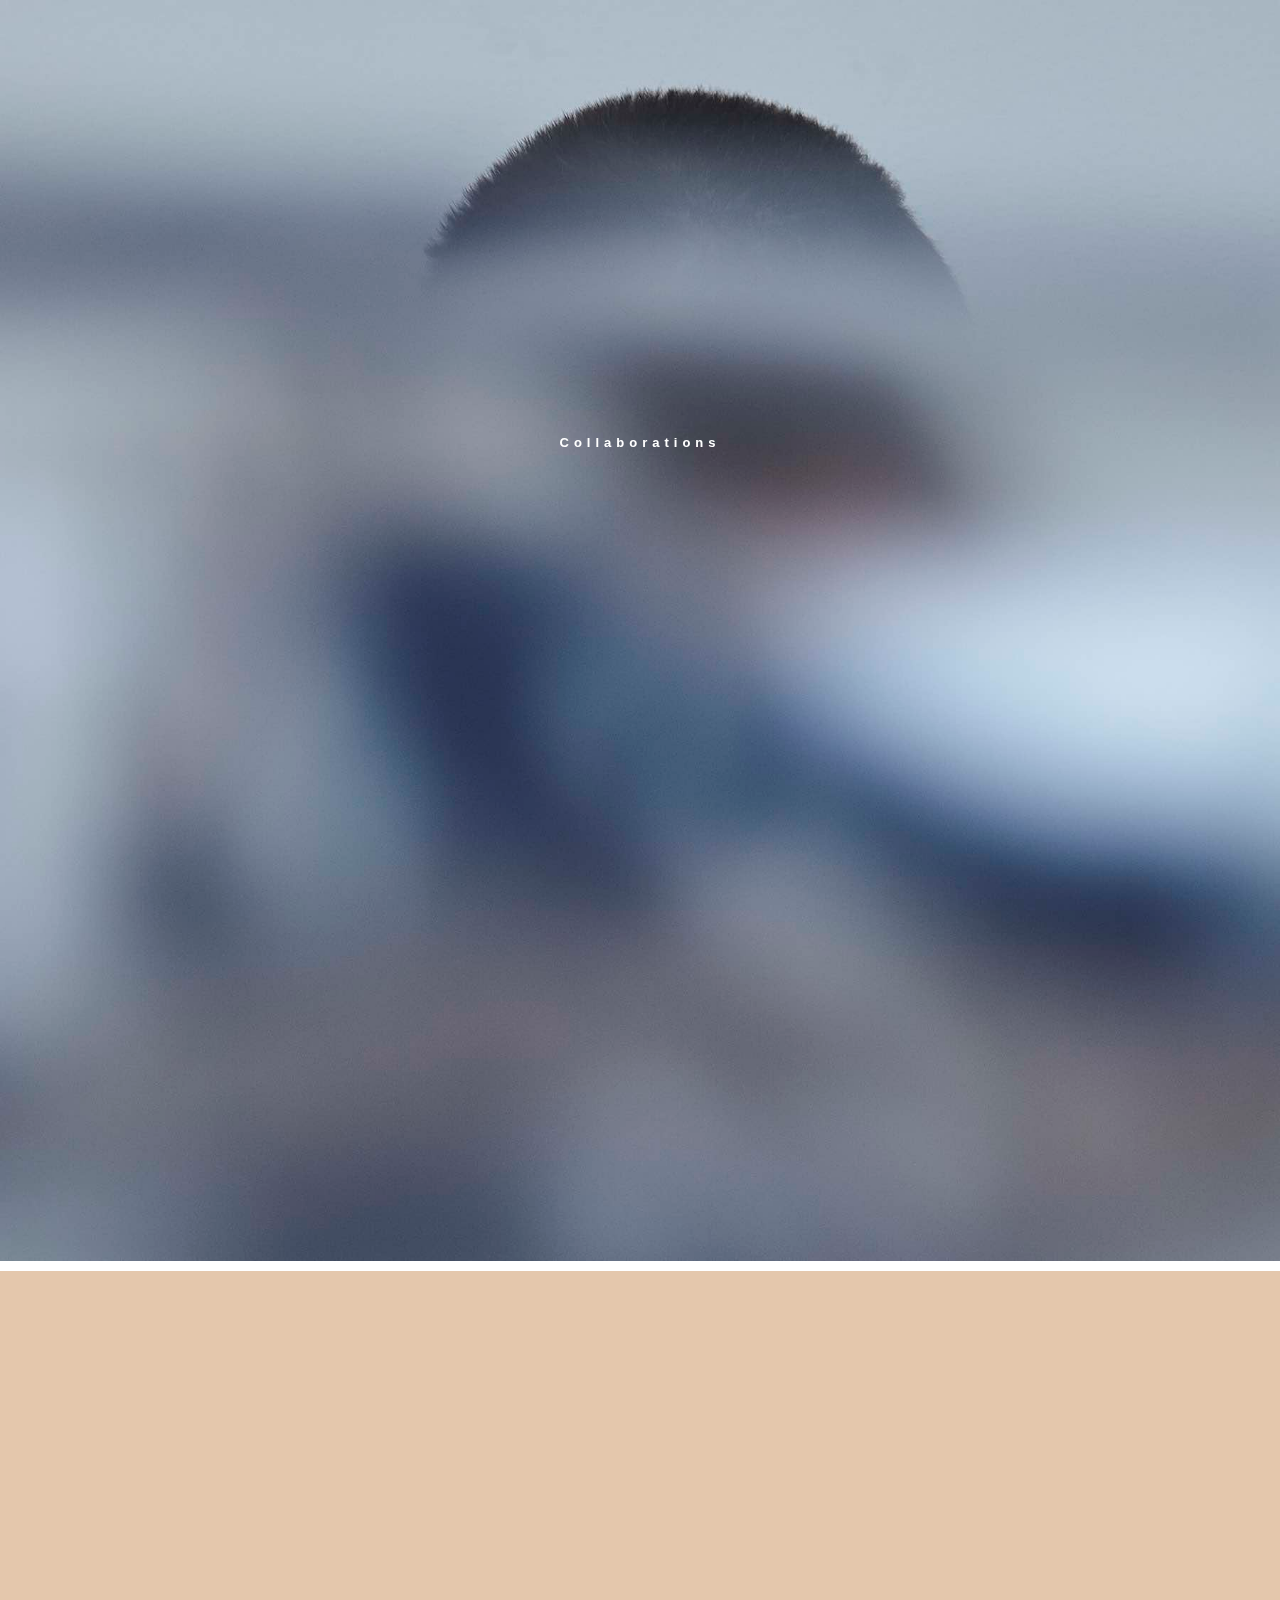
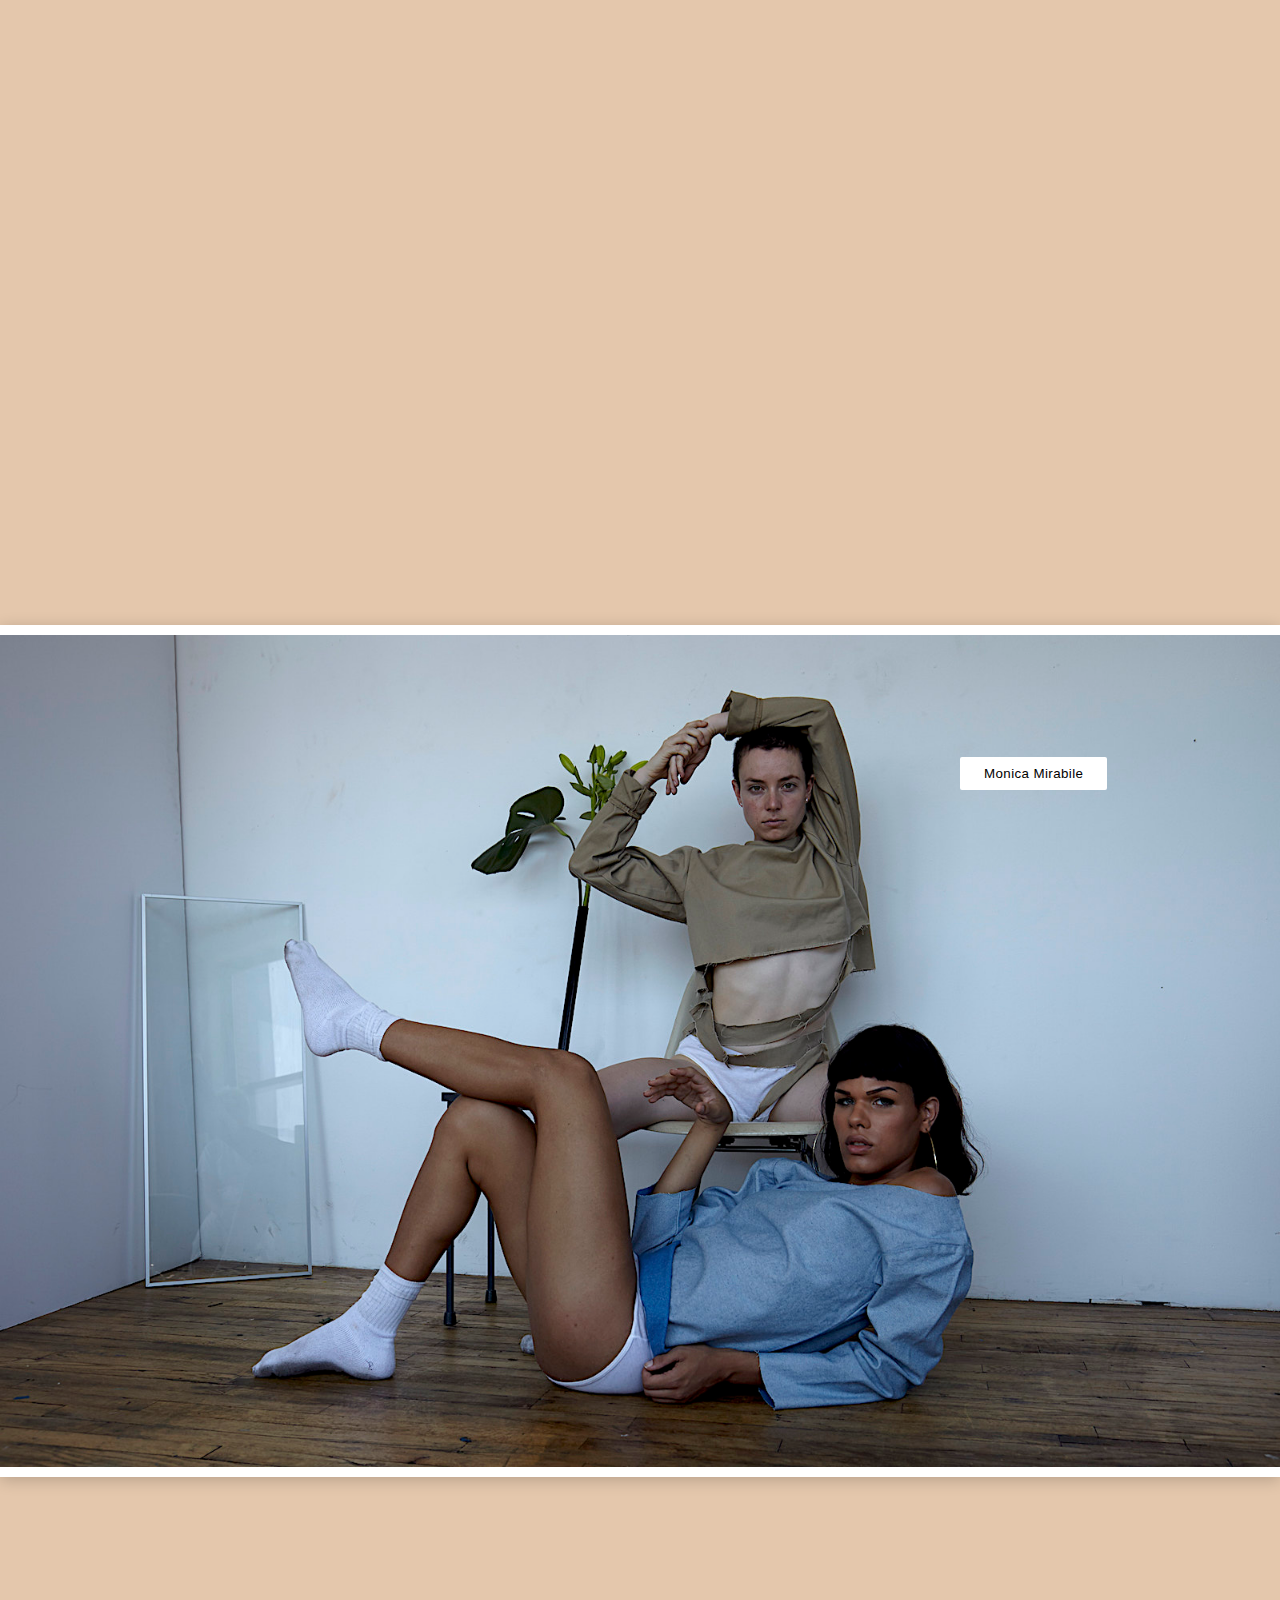
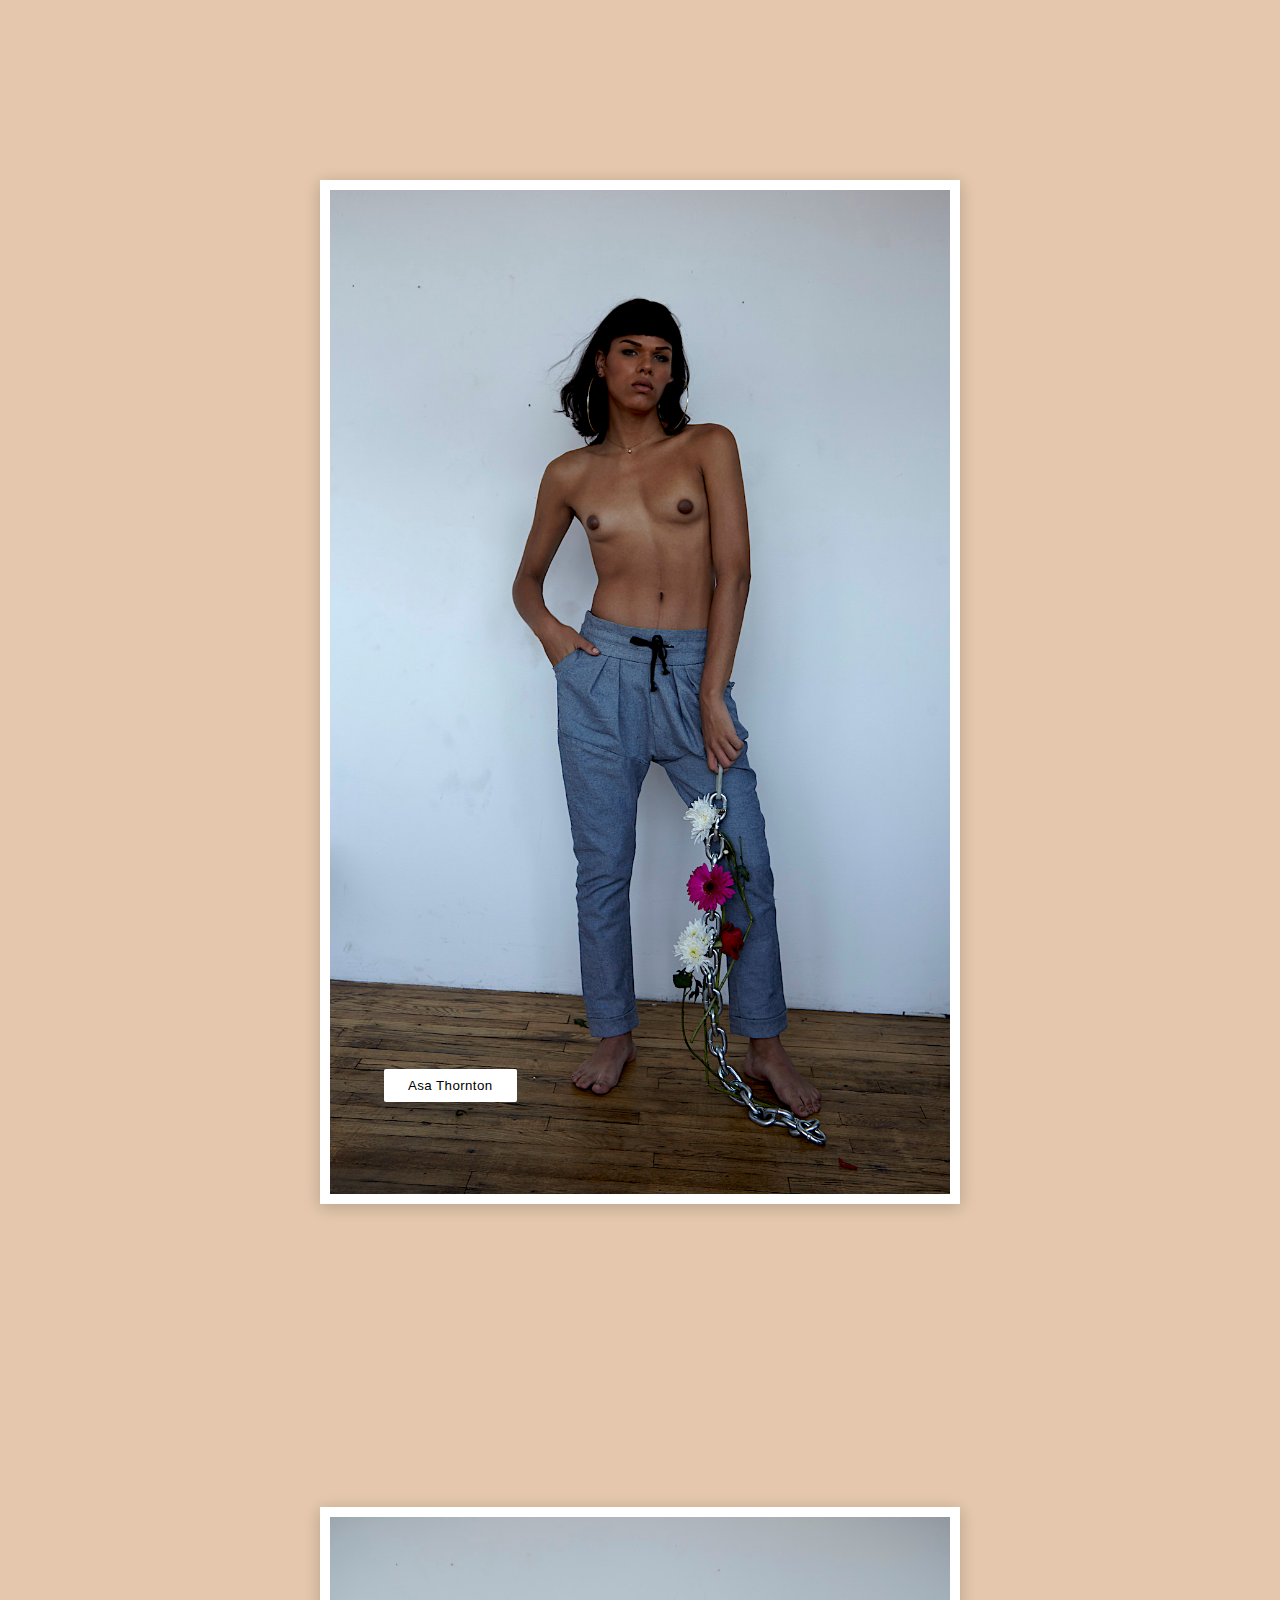
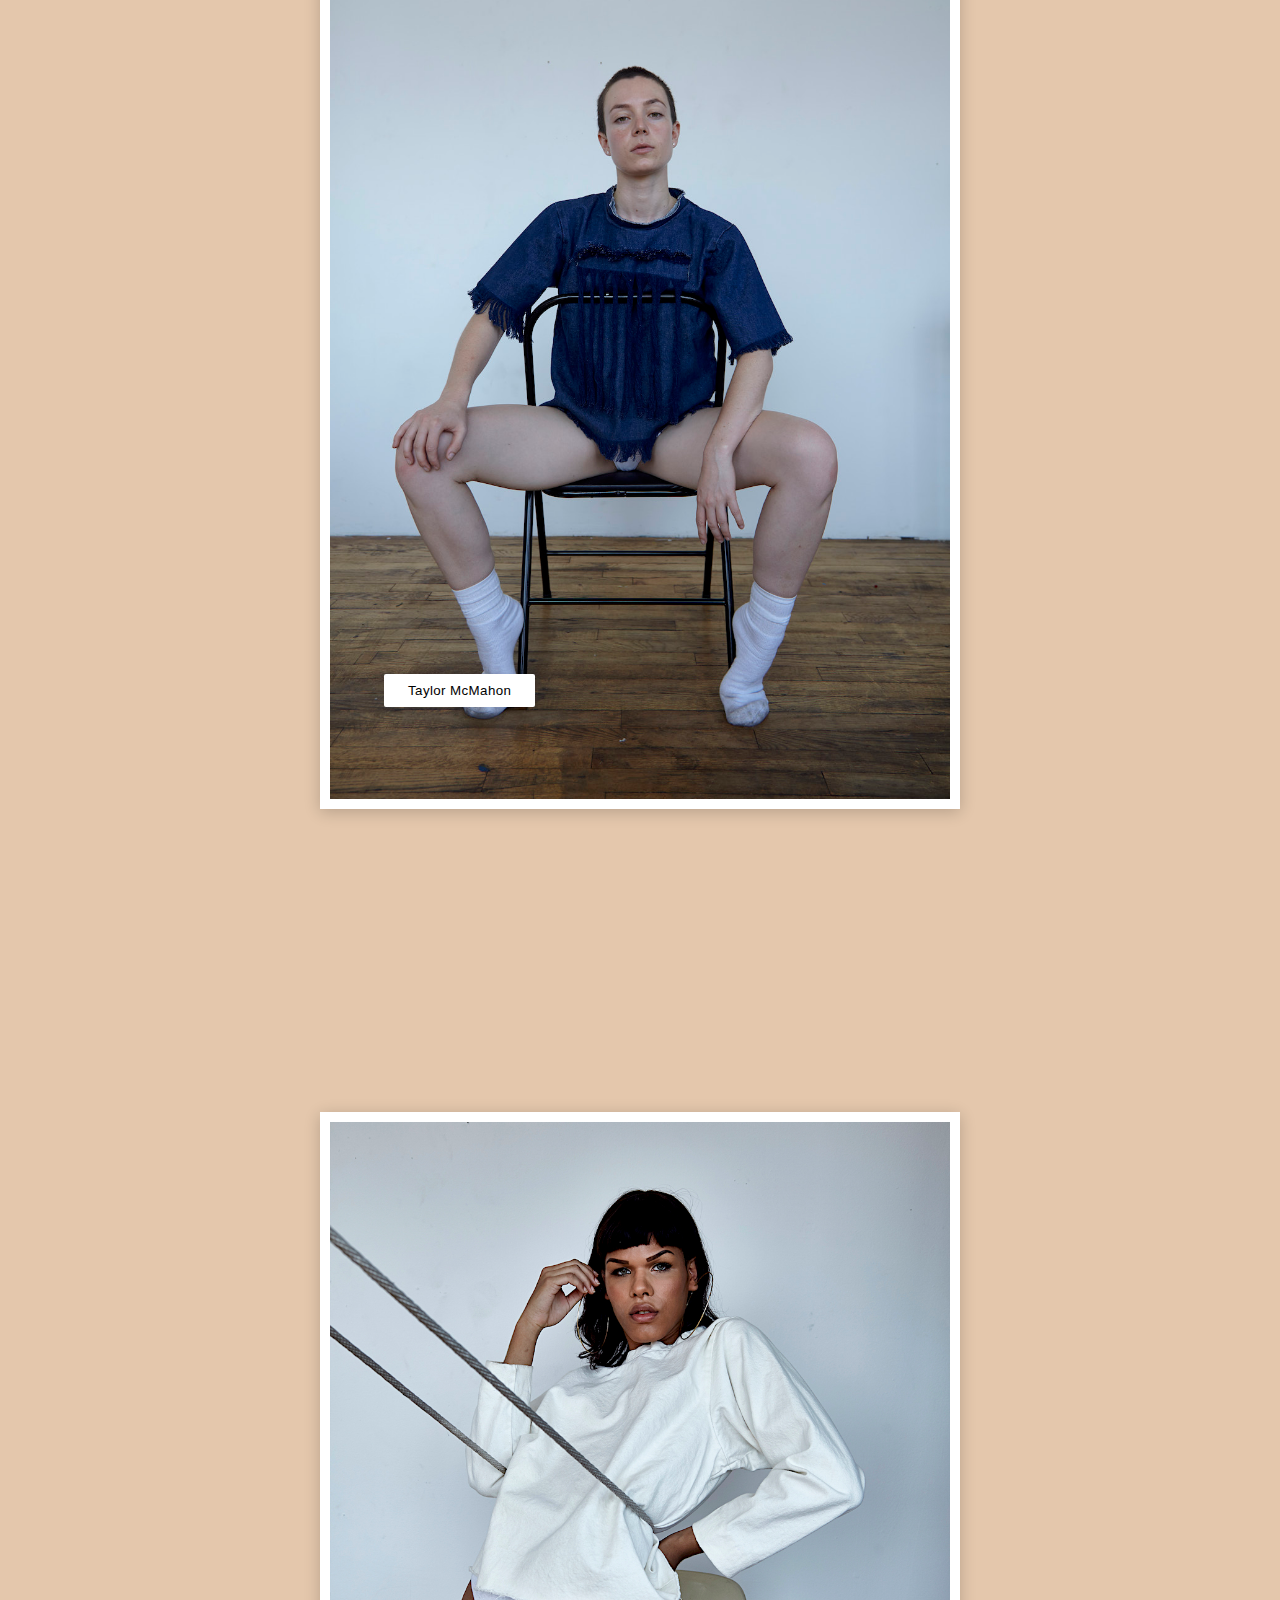
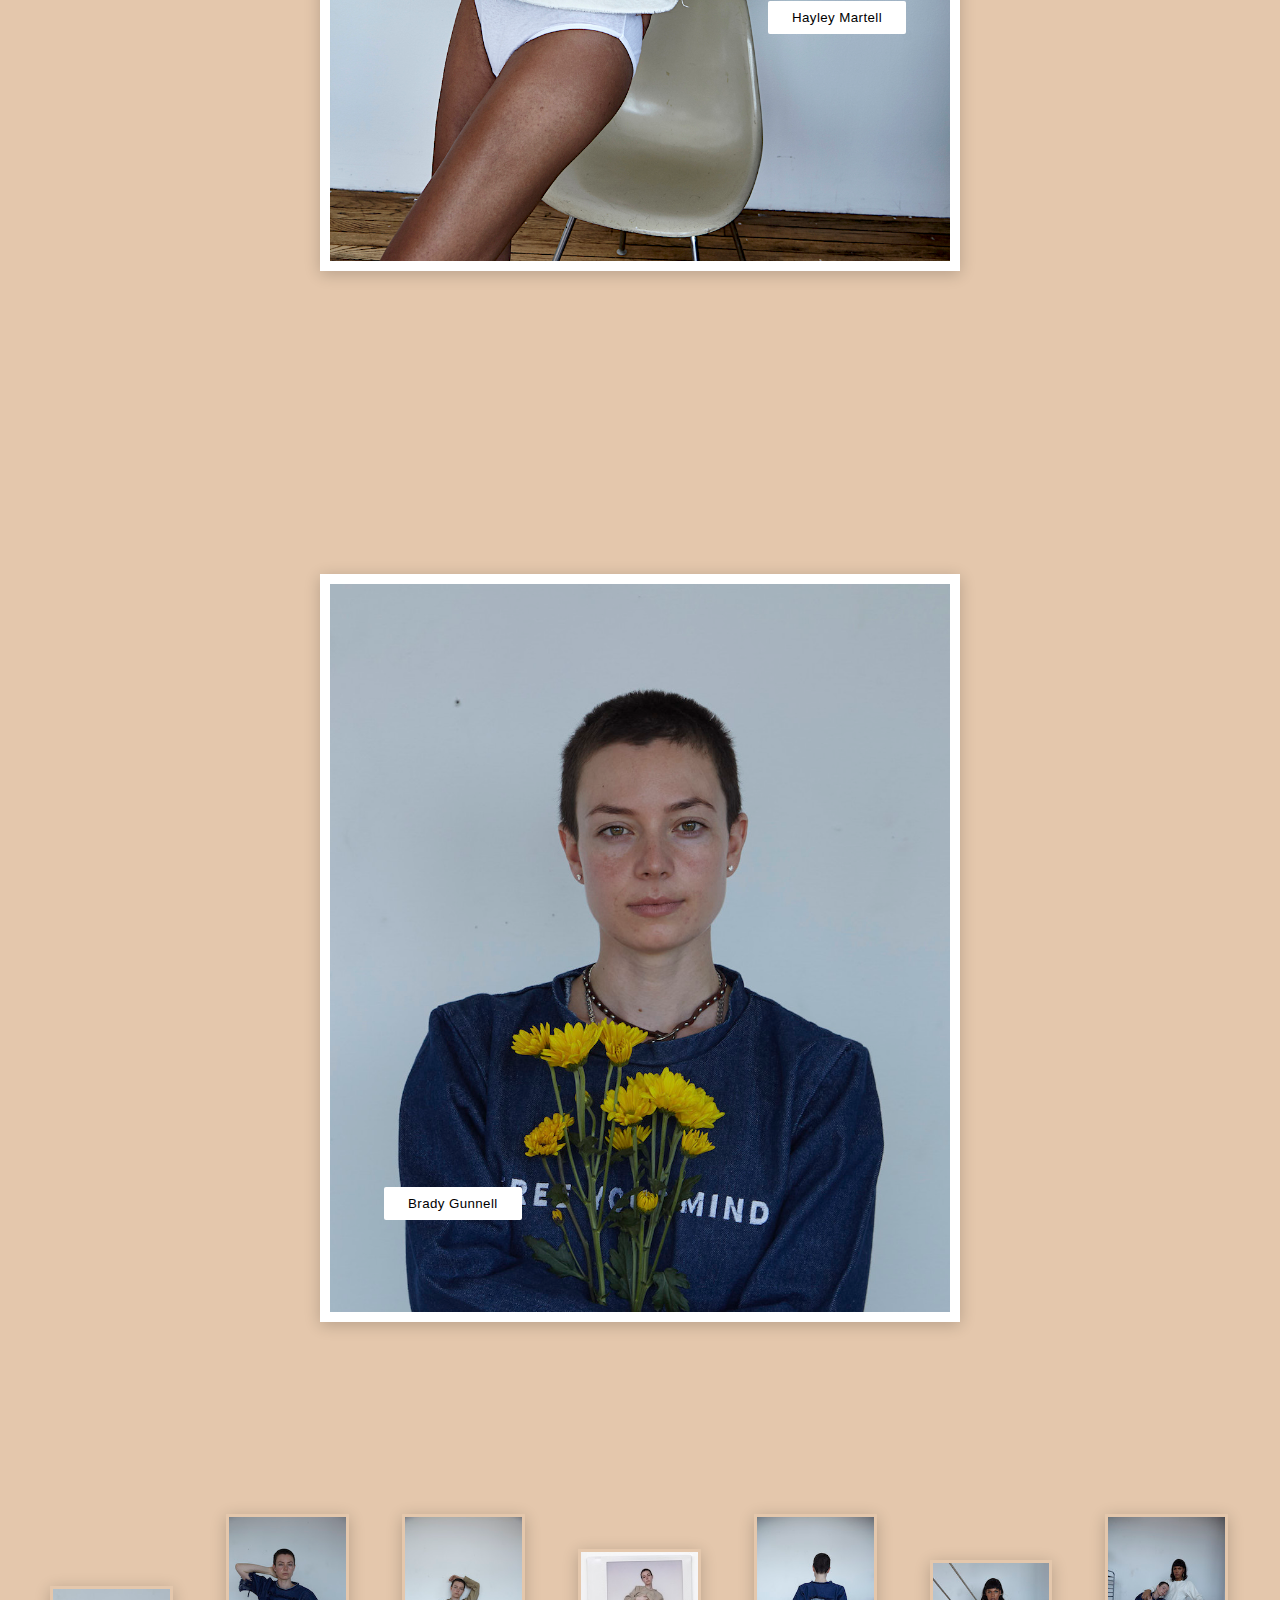
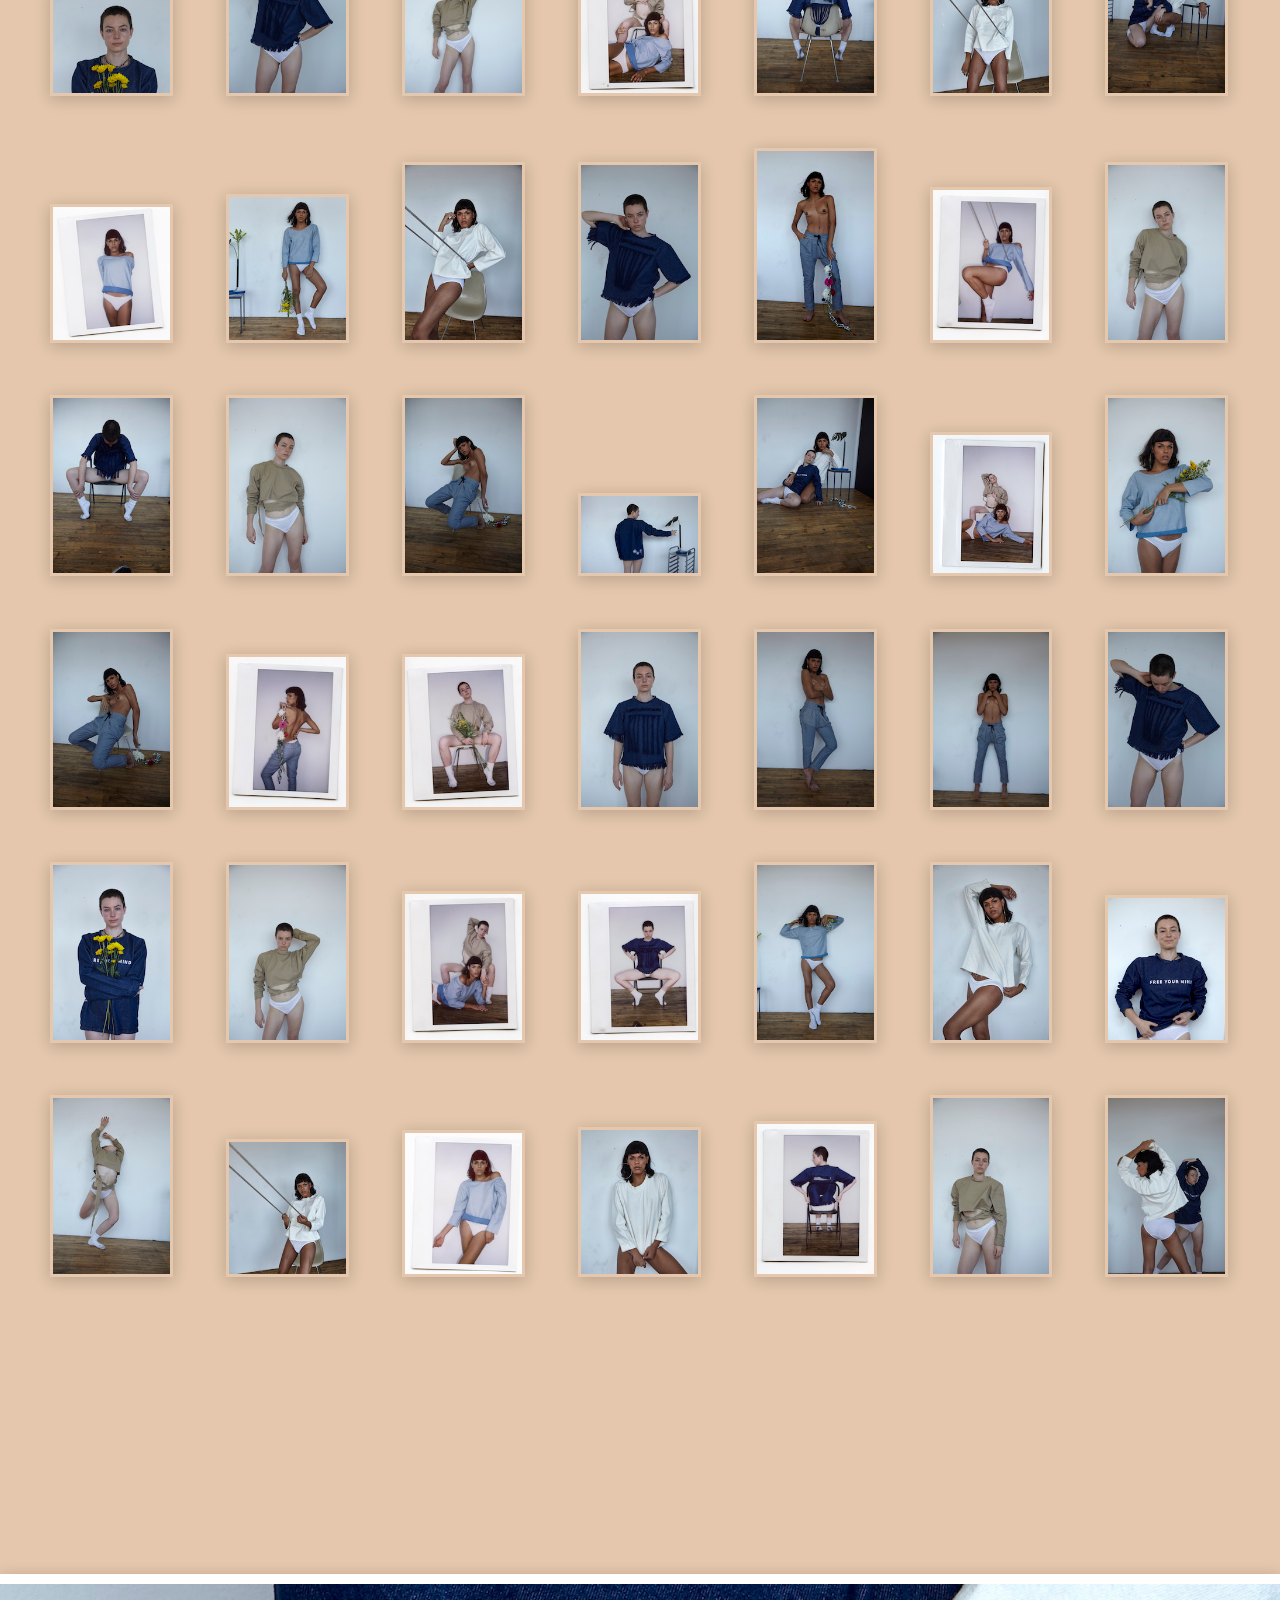
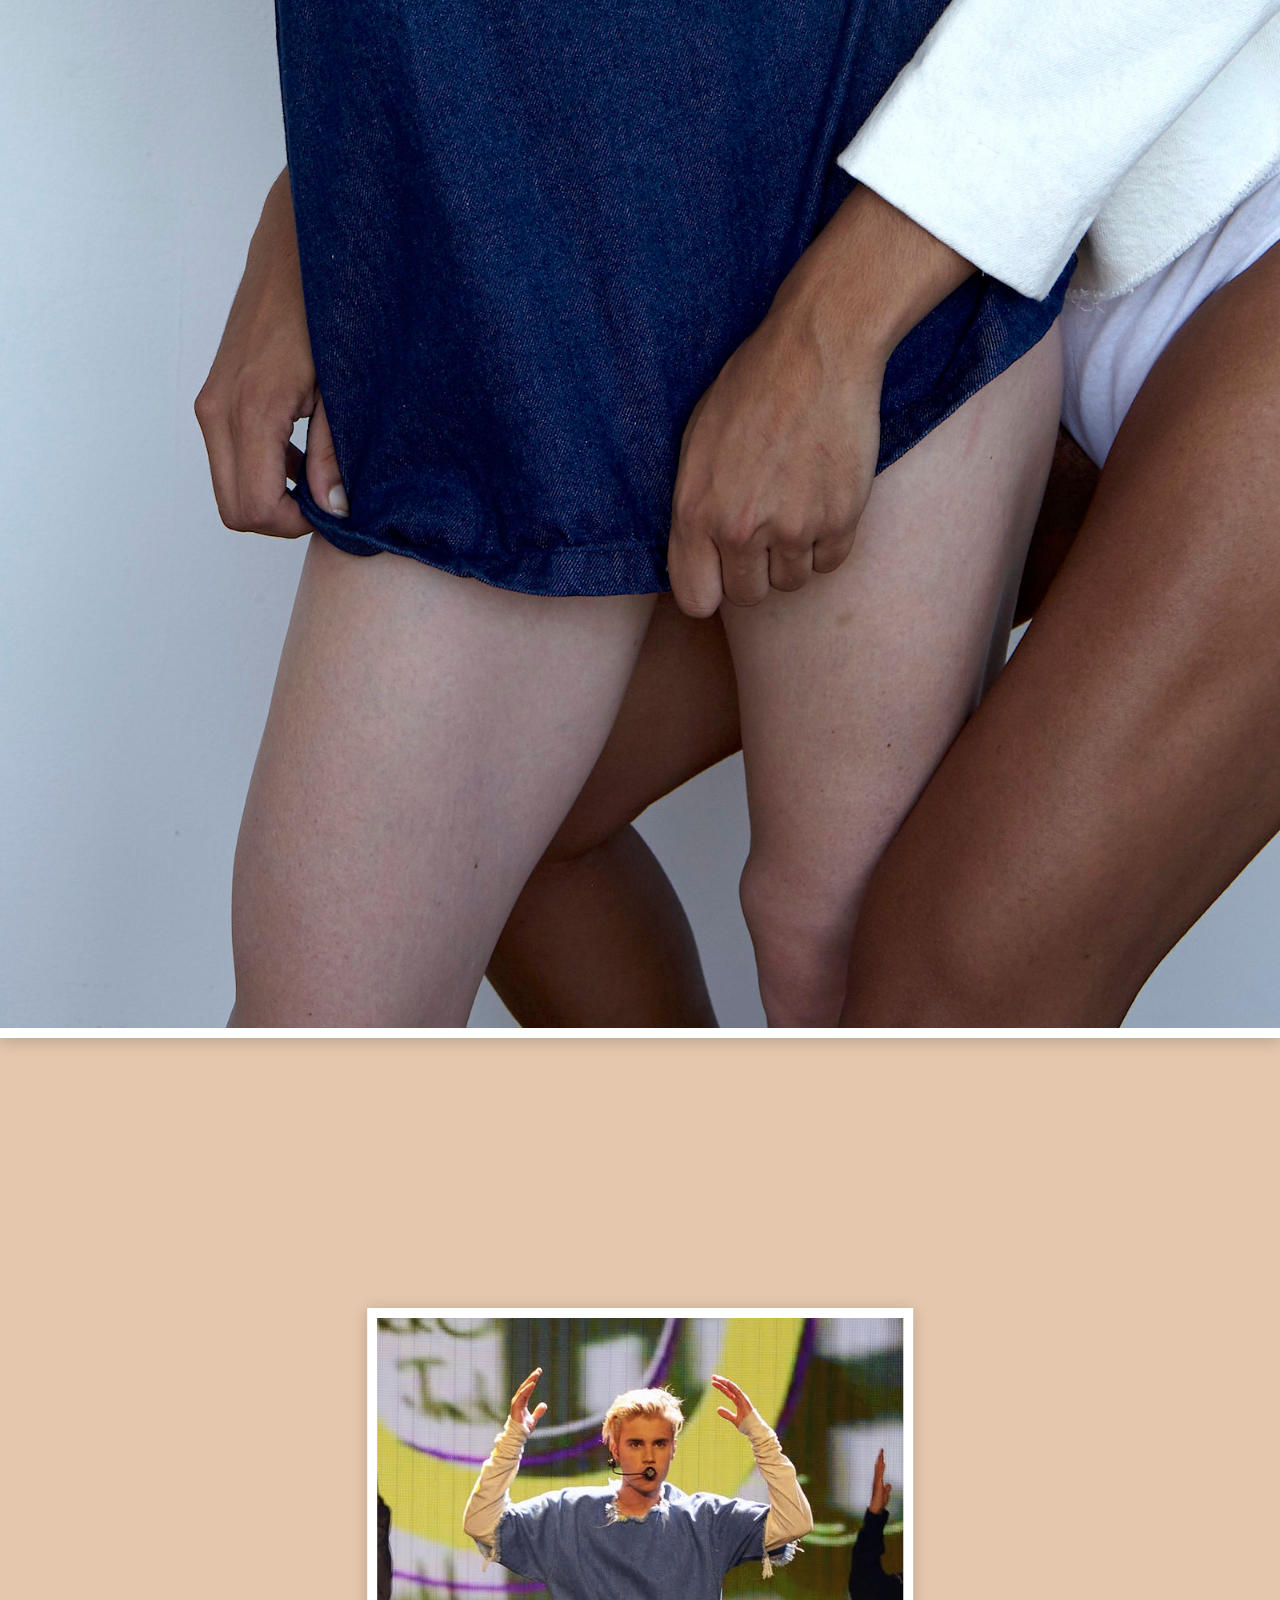
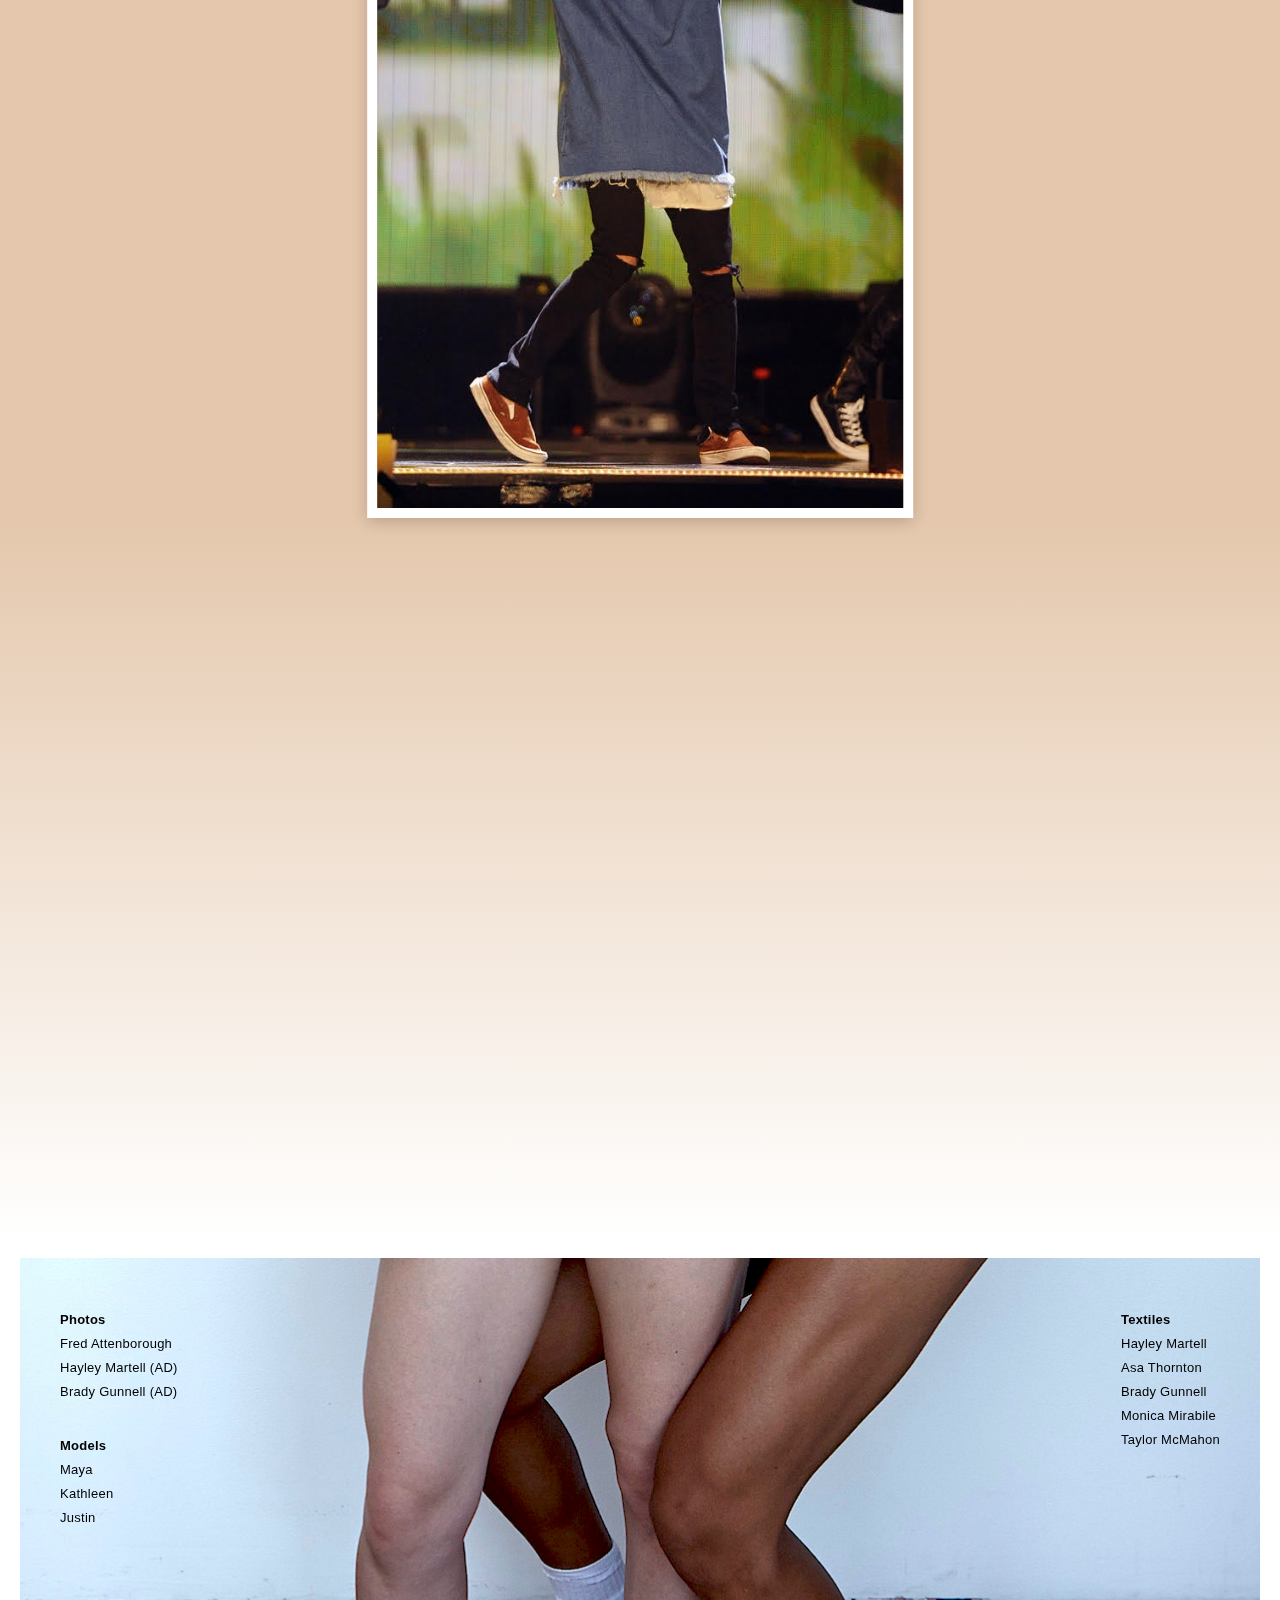
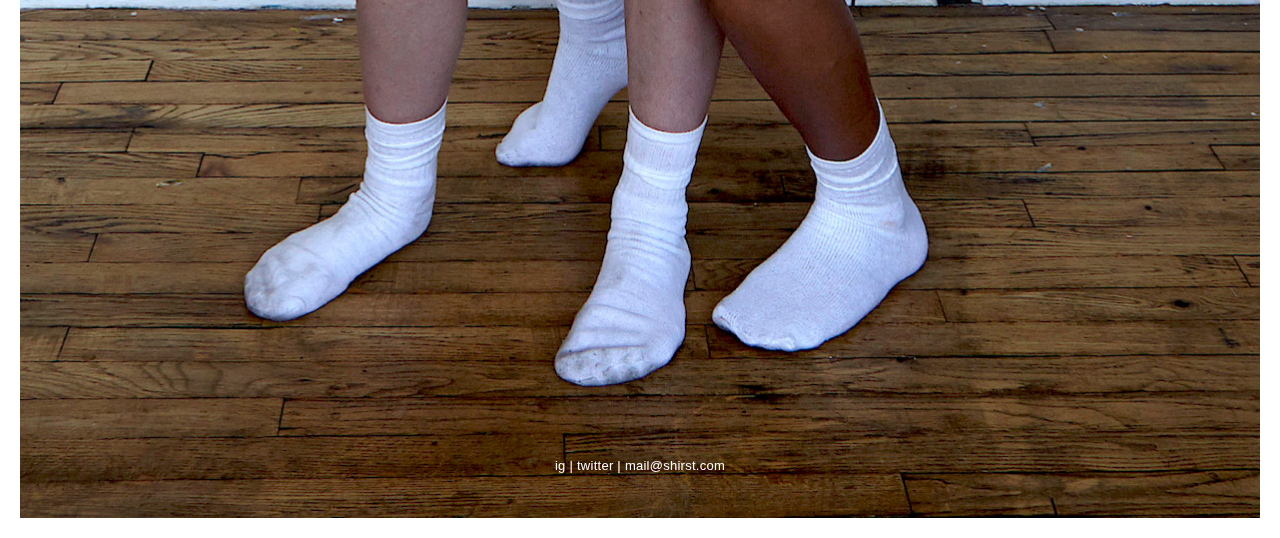
<file: collaborations/index.html>
<!DOCTYPE html>

<html>
<head>
 	<meta charset="utf-8">
 	<title>Shirst - Collaborations</title>
 	<meta name="viewport" content="width=device-width, initial-scale=1">
	<!--<script src="https://ajax.googleapis.com/ajax/libs/jquery/3.2.1/jquery.min.js"></script>-->

	<script src="https://shirst.com/js/external.js" type="text/javascript"></script>
	<script>

	

    function fadeIn(obj) {
    	$(obj).fadeIn(1000);
	}

	function f2(){
    	$('header div.title').toggleClass('abs');
    }
    


	$(document).ready(function() {	
		$("a.group").fancybox({
		    
		});



	   var ind = $('header');

	    // Waypoint here
	    	
	    // var $l1 = $('menu ul li:nth-child(1)');
	    // var $l2 = $('menu ul li:nth-child(2)');

	    ind.waypoint({
	        handler: function(direction) {
	            f2();
	        },
	        offset:'bottom-in-view'
	    });



	});



	</script>
	<!-- <link rel="stylesheet" href="https://use.typekit.net/luu1qlc.css"> -->
	<link rel="stylesheet" type="text/css" href="fancy/fancy.css">
	<link rel="stylesheet" type="text/css" href="style.css">
	<link rel="stylesheet" type="text/css" href="update.css">
	
	<style>

	</style>

</head>
  
<body>

<header>

	<!-- <img onload="fadeIn(this)" src="img/IMG_5429.jpg" style="display:none;" /> -->
	<img src="img/IMG_5429.jpg" />
	<div class="title">Collaborations</div>

</header>
<hr />

<div class="msg-ctn">
	<div class="message">

		<a href="http://www.hayleymartell.com/" target="_blank">Hayley Martell</a><br>
		<a href="https://www.instagram.com/asabrownthornton/" target="_blank">Asa Thornton</a><br>
		<a href="http://bradygunnell.com/" target="_blank">Brady Gunnell</a><br>
		<a href="http://www.monicamirabile.com/" target="_blank">Monica Mirabile</a><br>
		<a href="http://www.taylor-mcmahon.com/" target="_blank">Taylor McMahon</a><br>
		<br>
		 started with regular-old <a href="http://www.shirst.com/" target="_blank">shirsts</a> and ended <span style="position:relative; top:10px; left:15px;">with</span>

	</div>
</div>


<div class="projects">

	<img class ="full" src="img/IMG_6048e.jpg"  />
	<button class="b1a"><a href="https://store.shirst.com/product/mirabile" target="_blank">Monica Mirabile</a></button>
<!-- 	<button class="b1b"><a href="http://store.shirst.com/product/shoulder">Unclaimed</a></button> -->
	
	<img class="i3" src="img/IMG_5481e.jpg"  />
	<button class="b2"><a href="http://store.shirst.com/product/pants" target="_blank">Asa Thornton</a></button>

	
	

	<img class="i3" src="img/IMG_5637e.jpg"  />
	<button class="b2"><a href="http://store.shirst.com/product/denim-fringe" target="_blank">Taylor McMahon</a></button>

	<img class="i3" src="img/IMG_5327e.jpg"  />
	<button class="b4"><a href="http://store.shirst.com/product/la-martelle-1" target="_blank">Hayley Martell</a></button>

	<img class ="i3" src="img/IMG_5423p.jpg"  />
	<button class="b2"><a href="http://store.shirst.com/product/free-your-mind" target="_blank">Brady Gunnell</a></button>
	
<!-- 	<img class="full" src="img/IMG_5437.jpg"  />
	<button class="b3"><a href="http://store.shirst.com/product/free-your-mind">Brady Gunnell</a></button> -->


	<div id="thumbnails">

		

		<a class="group" rel="group1" href="img/thumbs/IMG_5423.jpg"><img src="img/thumbs/s/IMG_5423.jpg" alt=""/></a>
		<a class="group" rel="group1" href="img/thumbs/IMG_5580.jpg"><img src="img/thumbs/s/IMG_5580.jpg" alt=""/></a>
		<a class="group" rel="group1" href="img/thumbs/IMG_5712.jpg"><img src="img/thumbs/s/IMG_5712.jpg" alt=""/></a>
		<a class="group" rel="group1" href="img/thumbs/SHIRST001.jpeg"><img src="img/thumbs/s/SHIRST001.jpeg" alt=""/></a>
		<a class="group" rel="group1" href="img/thumbs/IMG_5629.jpg"><img src="img/thumbs/s/IMG_5629.jpg" alt=""/></a>
		<a class="group" rel="group1" href="img/thumbs/IMG_5328.jpg"><img src="img/thumbs/s/IMG_5328.jpg" alt=""/></a>
		<a class="group" rel="group1" href="img/thumbs/IMG_5385.jpg"><img src="img/thumbs/s/IMG_5385.jpg" alt=""/></a>
		<a class="group" rel="group1" href="img/thumbs/SHIRST008.jpeg"><img src="img/thumbs/s/SHIRST008.jpeg" alt=""/></a>
		<a class="group" rel="group1" href="img/thumbs/IMG_5988.jpg"><img src="img/thumbs/s/IMG_5988.jpg" alt=""/></a>
		<a class="group" rel="group1" href="img/thumbs/IMG_5327_1.jpg"><img src="img/thumbs/s/IMG_5327_1.jpg" alt=""/></a>
		<a class="group" rel="group1" href="img/thumbs/IMG_5585.jpg"><img src="img/thumbs/s/IMG_5585.jpg" alt=""/></a>
		<a class="group" rel="group1" href="img/thumbs/IMG_5481e.jpg"><img src="img/thumbs/s/IMG_5481e.jpg" alt=""/></a>
		<a class="group" rel="group1" href="img/thumbs/SHIRST005.jpeg"><img src="img/thumbs/s/SHIRST005.jpeg" alt=""/></a>
		<a class="group" rel="group1" href="img/thumbs/IMG_5766.jpg"><img src="img/thumbs/s/IMG_5766.jpg" alt=""/></a>
		<a class="group" rel="group1" href="img/thumbs/IMG_5661.jpg"><img src="img/thumbs/s/IMG_5661.jpg" alt=""/></a>
		<a class="group" rel="group1" href="img/thumbs/IMG_5763.jpg"><img src="img/thumbs/s/IMG_5763.jpg" alt=""/></a>
		<a class="group" rel="group1" href="img/thumbs/IMG_5456.jpg"><img src="img/thumbs/s/IMG_5456.jpg" alt=""/></a>
		<a class="group" rel="group1" href="img/thumbs/IMG_5437.jpg"><img src="img/thumbs/s/IMG_5437.jpg" alt=""/></a>
		<a class="group" rel="group1" href="img/thumbs/IMG_5400.jpg"><img src="img/thumbs/s/IMG_5400.jpg" alt=""/></a>
		<a class="group" rel="group1" href="img/thumbs/SHIRST003.jpeg"><img src="img/thumbs/s/SHIRST003.jpeg" alt=""/></a>
		<a class="group" rel="group1" href="img/thumbs/IMG_5983.jpg"><img src="img/thumbs/s/IMG_5983.jpg" alt=""/></a>
		<a class="group" rel="group1" href="img/thumbs/IMG_5452.jpg"><img src="img/thumbs/s/IMG_5452.jpg" alt=""/></a>
<!-- 		<a class="group" rel="group1" href="img/thumbs/IMG_5630.jpg"><img src="img/thumbs/s/IMG_5630.jpg" alt=""/></a> -->
		<a class="group" rel="group1" href="img/thumbs/SHIRST004.jpeg"><img src="img/thumbs/s/SHIRST004.jpeg" alt=""/></a>
		<a class="group" rel="group1" href="img/thumbs/SHIRST006.jpeg"><img src="img/thumbs/s/SHIRST006.jpeg" alt=""/></a>
		<a class="group" rel="group1" href="img/thumbs/IMG_5623.jpg"><img src="img/thumbs/s/IMG_5623.jpg" alt=""/></a>
		<a class="group" rel="group1" href="img/thumbs/IMG_5485.jpg"><img src="img/thumbs/s/IMG_5485.jpg" alt=""/></a>
		<a class="group" rel="group1" href="img/thumbs/IMG_5497.jpg"><img src="img/thumbs/s/IMG_5497.jpg" alt=""/></a>
		<a class="group" rel="group1" href="img/thumbs/IMG_5584.jpg"><img src="img/thumbs/s/IMG_5584.jpg" alt=""/></a>
		<a class="group" rel="group1" href="img/thumbs/IMG_5422.jpg"><img src="img/thumbs/s/IMG_5422.jpg" alt=""/></a>
		<a class="group" rel="group1" href="img/thumbs/IMG_5730.jpg"><img src="img/thumbs/s/IMG_5730.jpg" alt=""/></a>
		<a class="group" rel="group1" href="img/thumbs/SHIRST010.jpeg"><img src="img/thumbs/s/SHIRST010.jpeg" alt=""/></a>
<!-- 		<a class="group" rel="group1" href="img/thumbs/IMG_5706.jpg"><img src="img/thumbs/s/IMG_5706.jpg" alt=""/></a> -->
		<a class="group" rel="group1" href="img/thumbs/SHIRST009.jpeg"><img src="img/thumbs/s/SHIRST009.jpeg" alt=""/></a>
		<a class="group" rel="group1" href="img/thumbs/IMG_5992.jpg"><img src="img/thumbs/s/IMG_5992.jpg" alt=""/></a>
		<a class="group" rel="group1" href="img/thumbs/IMG_5291.jpg"><img src="img/thumbs/s/IMG_5291.jpg" alt=""/></a>
		<a class="group" rel="group1" href="img/thumbs/0098.jpg"><img src="img/thumbs/s/0098.jpg" alt=""/></a>
		<a class="group" rel="group1" href="img/thumbs/IMG_5819.jpg"><img src="img/thumbs/s/IMG_5819.jpg" alt=""/></a>
		<a class="group" rel="group1" href="img/thumbs/IMG_5329.jpg"><img src="img/thumbs/s/IMG_5329.jpg" alt=""/></a>
		<a class="group" rel="group1" href="img/thumbs/SHIRST002.jpeg"><img src="img/thumbs/s/SHIRST002.jpeg" alt=""/></a>
		<a class="group" rel="group1" href="img/thumbs/IMG_5288.jpg"><img src="img/thumbs/s/IMG_5288.jpg" alt=""/></a>
		<a class="group" rel="group1" href="img/thumbs/SHIRST007.jpeg"><img src="img/thumbs/s/SHIRST007.jpeg" alt=""/></a>
		<a class="group" rel="group1" href="img/thumbs/IMG_5721.jpg"><img src="img/thumbs/s/IMG_5721.jpg" alt=""/></a>
		<a class="group" rel="group1" href="img/thumbs/IMG_5348.jpg"><img src="img/thumbs/s/IMG_5348.jpg" alt=""/></a>

		
	</div>


	
	
	<img class ="full" src="img/IMG_5372.jpg"  />
	

	<img class="i4" src="img/beeb.jpg"  />
	<!-- <button class="b9"><a href="https://www.instagram.com/justinbieber/?hl=en" target="_blank">Justin Bieber</a></button> -->
	

</div>


<div class="beeb">
	
</div>


<footer>

	<ul>
		<li class="liB">Photos</li>
		<li><a href="http://www.fcaphoto.com/" target="_blank">Fred Attenborough</a></li>
		<li><a href="http://www.hayleymartell.com/" target="_blank">Hayley Martell (AD)</a></li>
		<li><a href="http://bradygunnell.com/" target="_blank">Brady Gunnell (AD)</a></li>
	</ul>


	<ul>
		<li class="liB">Models</li>
		<li><a href="https://www.instagram.com/br0nz3_g0dd3ss/" target="_blank">Maya</a></li>
		<li><a href="https://www.instagram.com/okkathleen/" target="_blank">Kathleen</a></li>
		<li><a href="https://www.instagram.com/justinbieber/?hl=en" target="_blank">Justin</a></li>
	</ul>

	<ul class="right">
		<li class="liB">Textiles</li>
		<li><a href="http://www.hayleymartell.com/" target="_blank">Hayley Martell</a></li>
		<li><a href="https://www.instagram.com/asabrownthornton/" target="_blank">Asa Thornton</a></li>
		<li><a href="http://bradygunnell.com/" target="_blank">Brady Gunnell</a></li>
		<li><a href="hhttp://www.monicamirabile.com/" target="_blank">Monica Mirabile</a></li>
		<li><a href="http://www.taylor-mcmahon.com/" target="_blank">Taylor McMahon</a></li>
		
	</ul> 
	
	<div class="social"><a href="http://www.instagram.com/shirsthq" target="_blank">ig</a> | <a href="http://www.twitter.com/shirsthq" target="_blank">twitter</a> | <a href="mailto:mail@shirst.com" target="_blank">mail@shirst.com</a></div>
</footer>

</body>


</html>
</file>
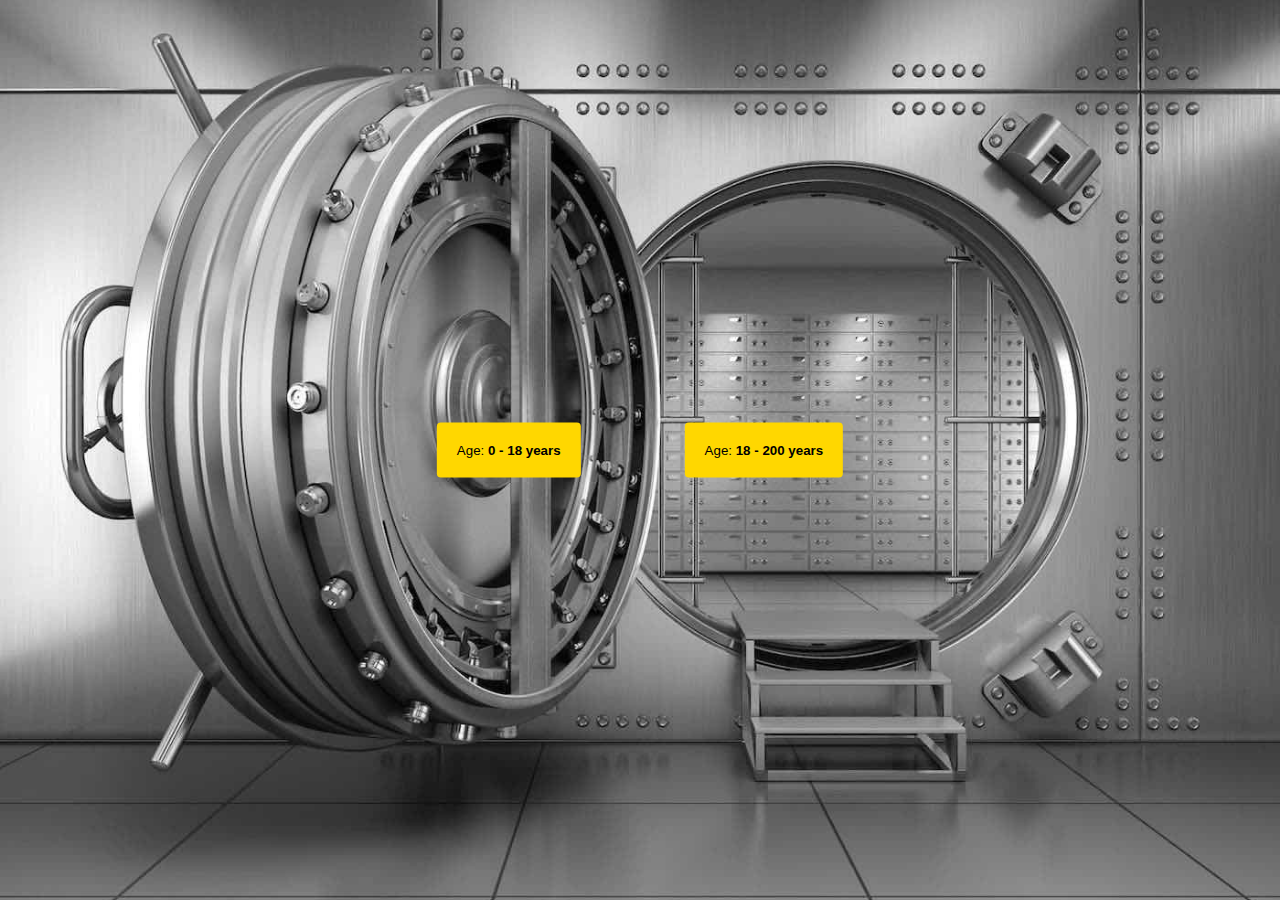
<file: collaborations/quilt/index.html>
<!DOCTYPE html>

<html>
<head>
 	<meta charset="utf-8">
 	<title>Shirst - Quilt</title>
 	<meta name="viewport" content="width=device-width, initial-scale=1">
	
 	

	<style>
	*{box-sizing:border-box;}
	body{background:black; margin:0; padding:0;}
	
	img{
		max-width:100%;
		
		/*margin-left:50%;
		transform: translateX(-50%);*/
	}
	
	ul{
		list-style-type:none;
		margin:0;
		padding:0; 
		height:0;
		overflow:hidden;
	}
	.success ul{height:auto;}

	li{
		display:block;
		height:100vh;
		background-position: center center;
		border:50px solid black;
		background-color:black;
		background-repeat: no-repeat;
		position:relative;
		overflow:hidden;
		/*opacity:0;*/
		transition-delay:.5s;
		transition:.8s;
	}

	.loaded.success li{opacity:1;}

	li div{position:absolute; background-color: inherit;}

	li.l{background-size:cover;}
	li.p{background-size:contain;}

	li:nth-child(1){background-image:url('images/l2.jpg');}
	li:nth-child(1) div{width:80px; left: 56%; height:100vh;}

	li:nth-child(2){background-image:url('images/p1.jpg');}
	li:nth-child(2) div{width:100vw; top:69%; height:72px;}

	li:nth-child(3){background-image:url('images/l1.jpg');}
	li:nth-child(3) div{width:77px; left: 52%; height:100vh;}	

	li:nth-child(4){background-image:url('images/p2.jpg');}
	li:nth-child(4) div{width:100vw; top:68%; height:75px;}

	li:nth-child(5){background-image:url('images/l3.jpg');}
	li:nth-child(5) div{width:80px; left: 52%; height:100vh;}

	li:nth-child(6){background-image:url('images/p3.jpg');}
	li:nth-child(6) div{display:none;}

	li:nth-child(7){background-image:url('images/l4.jpg');}
	li:nth-child(7) div{width:80px; left: 54%; height:100vh;}

	li:nth-child(8){background-image:url('images/p4.jpg');}
	li:nth-child(8) div{width:100vw; top:47%; height:60px;}

	li:nth-child(9){background-image:url('images/l5.jpg');}
	li:nth-child(9) div{width:80px; left: 49%; height:100vh;}

	li:nth-child(10){background-image:url('images/p5.jpg');}
	
	.credits div:nth-of-type(1){
		/*background:rgba(255,255,255,.5); */
	}

	.credits div:nth-of-type(1){left:13%;}
	.credits div:nth-of-type(2){left:11%;}
	.credits div:nth-of-type(3),
	.credits div:nth-of-type(4){left:74%;}

	.credits div:nth-of-type(1),
	.credits div:nth-of-type(3){top:22%;}
	.credits div:nth-of-type(2),
	.credits div:nth-of-type(4){top:72%;}

	.credits{position:relative;}

	.credits div{
		display: inline-block; 
		font-size: 12px; 
		font-family: sans-serif; 
		letter-spacing:.03em;
		transform: translateY(-50%);
		background:white;
		padding:20px;
		position:absolute;
	}

	a{text-decoration:none; color:inherit; font-weight:bold; transition:.2s;}
	a:hover{color:blue;}

	#intro{
		height:100vh;
		transition:.8s;
		transition-delay:.5s;
		position:relative;
		background-image: url('images/vault.jpg');
		background-position: center center;
		background-size: cover;

	}
	#intro > div{ 
		position:absolute;
		top:50%;
		left:50%;
		transform: translate(-50%,-50%);
	}
	.failure #intro > div{display:none;}
	
	.success #intro{height:0;}

	button:nth-of-type(2){margin-left:100px;}
	
	button{
		border:0; 
		padding:20px; 
		border-radius:4px; 
		cursor:pointer; 
		transition:.3s;
		background:gold;
	}

	#under:hover{background:#ff5200;}
	#over:hover{background:#4bd84b;}
	
	.showEverything .blocker{display:none;}
	.showEverything #zerbe{background:pink;}

/*	.fadebox img{transition: opacity .5s;}
	.fadebox .lazyload, .fadebox .lazyloading {
			opacity: 0;
			
		}

	.fadebox img.lazyloaded { opacity: 1;}*/



	@media (max-width: 750px){
		li.l{background-size:contain;}
		button{display:block; width:170px;}
		button:nth-of-type(2){margin-left:0; margin-top:40px;}
		

		
		li:nth-child(1) div{width:30px;}
		
		li:nth-child(2) div{
			height: 52px;
    		top: 63%;
		}
		
		li:nth-child(3) div{width:27px;}	
		
		li:nth-child(4) div{height:45px;}
		
		li:nth-child(5) div{width:30px;}
		
		li:nth-child(6) div{display:none;}
		
		li:nth-child(7) div{width:30px;}
		
		li:nth-child(8) div{height:45px;}

		li:nth-child(9) div{width:30px;}
		
		.credits div:nth-of-type(1),
		.credits div:nth-of-type(2),
		.credits div:nth-of-type(3),
		.credits div:nth-of-type(4){left:50%; transform: translateX(-50%);top:0;}
		.credits div:nth-of-type(1){margin-top:30%;}
		.credits div{
			margin-bottom:30px;
			position:relative;
			width:200px;
			display:block;
		}
	}

	</style>

</head>
  
<body class="">

<div id="intro">
	<div>
		<button id="under">Age: <strong>0 - 18 years</strong></button>	
		<button id="over">Age: <strong>18 - 200 years</strong></button>
	</div>
</div>

<ul>
	
	<li class="l">
		<div class="blocker"></div>
	</li>
	<li class="p">
		<div class="blocker"></div>
	</li>
	<li class="l">
		<div class="blocker"></div>
	</li>
	<li class="p">
		
	</li>
	<li class="l">
		
	</li>
	<li class="p">
		<div class="blocker"></div>
	</li>
	<li class="l">
		<div class="blocker"></div>
	<li class="p">
		<div class="blocker"></div>
	</li>
	<li class="l">
		<div class="blocker"></div>
	</li>

	<li class="p credits">
		
		<div>Shirts: <a href="http://shirst.com" target="_blank">Shirst</a></div>

		<div id="zerbe"><span id="unlock">Model:</span> <a href="http://zerbetrue.com/" target="_blank">Stephen Zerbe</a></div>
		
		<div>Photos: <a href="http://chriswegman.com/" target="_blank">Chris Wegman</a></div>

		<div>Quilt: <a href="http://theperfectnothingcatalog.com/" target="_blank">Frank Traynor</a></div>
			
			
		
	</li>

</ul>


<!-- <script type="text/javascript" src="js/lazysizes.min.js"></script> -->
	<script type="text/javascript" src="js/jq.js"></script>
	<script type="text/javascript" src="js/site.js"></script>

</body>


</html>
</file>
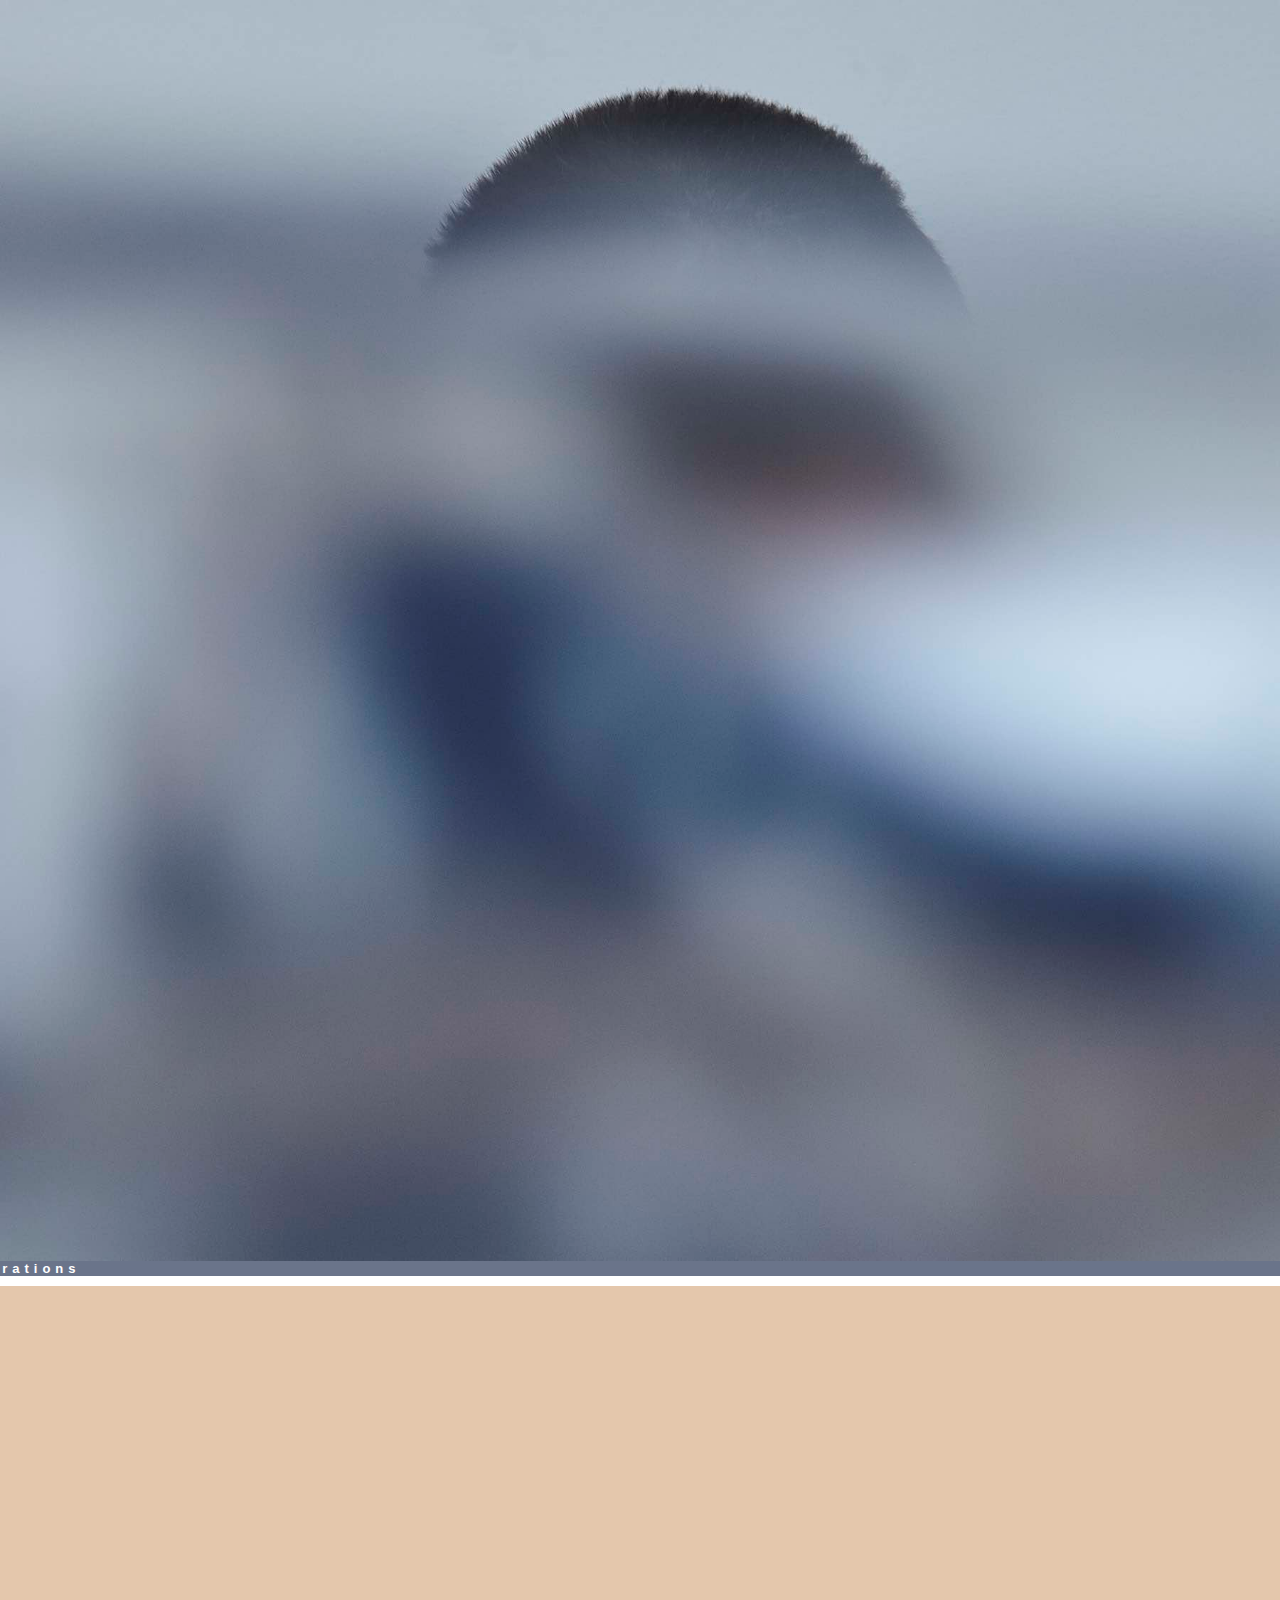
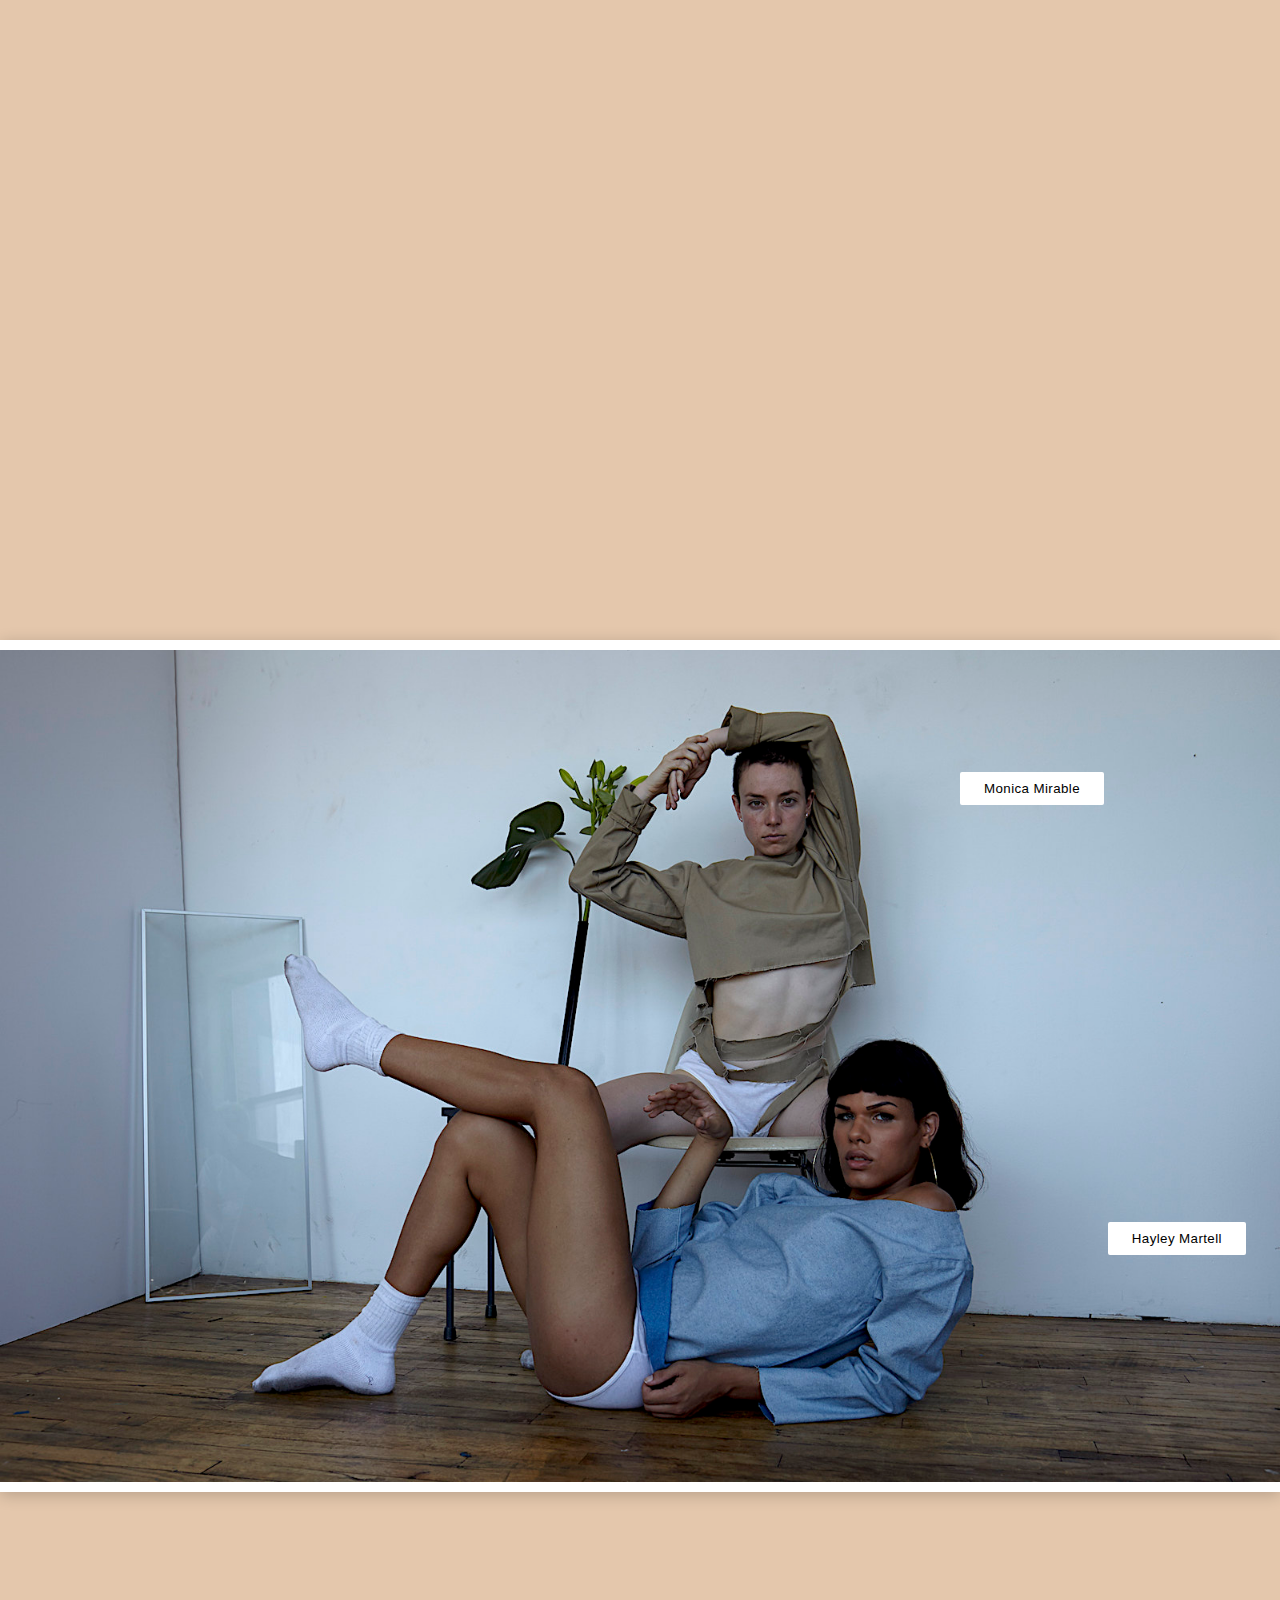
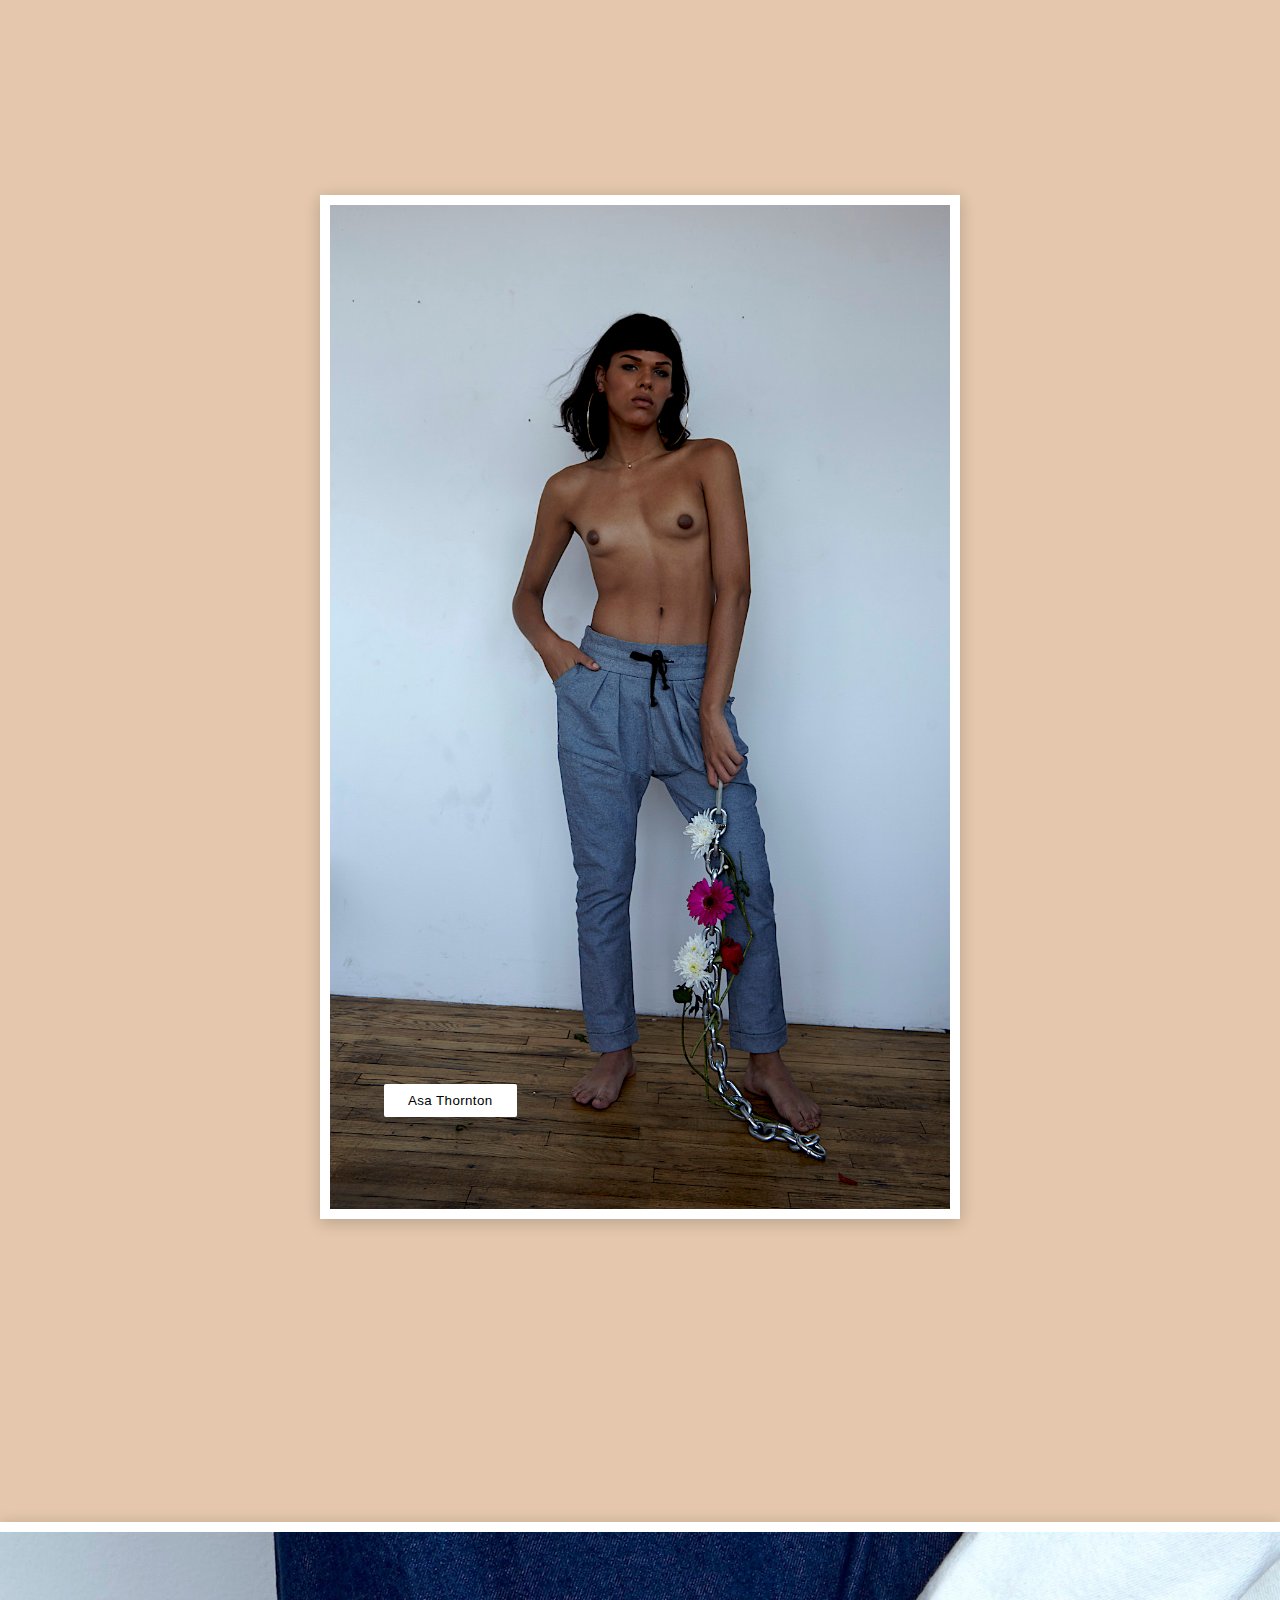
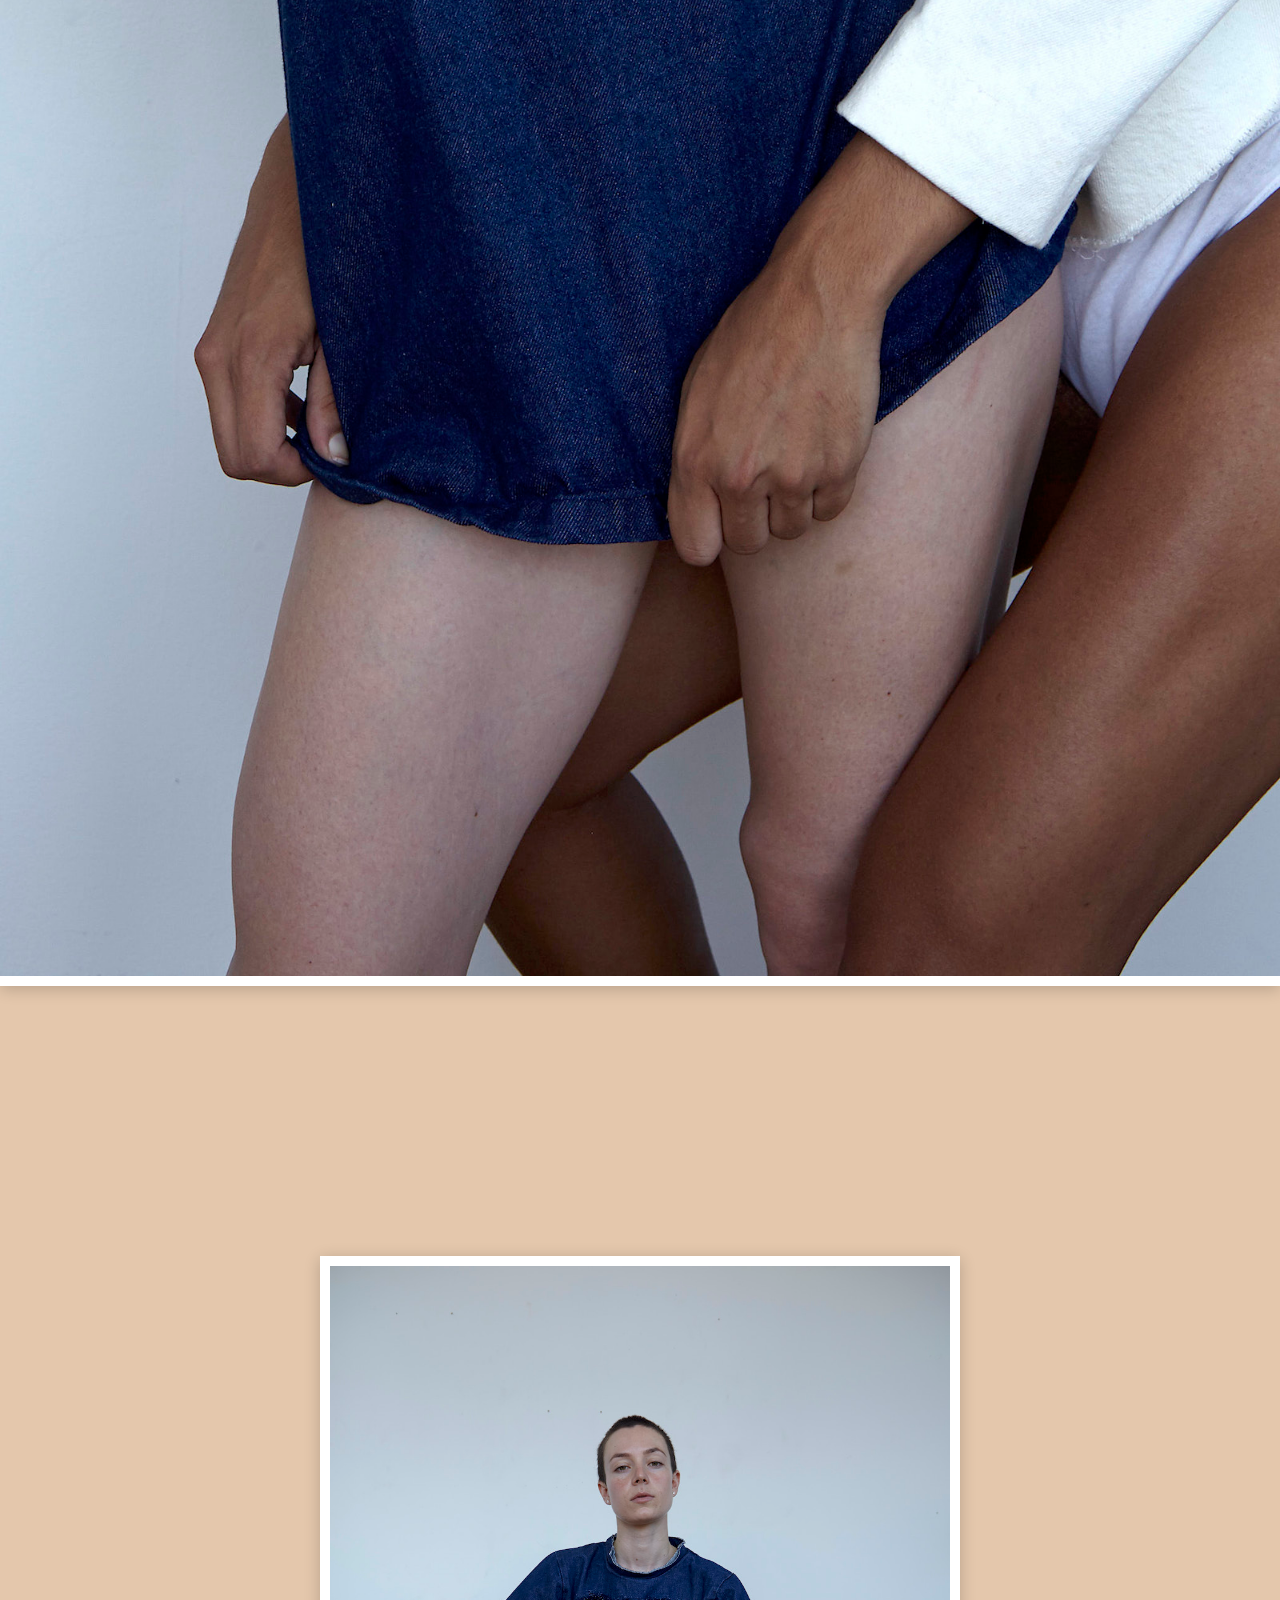
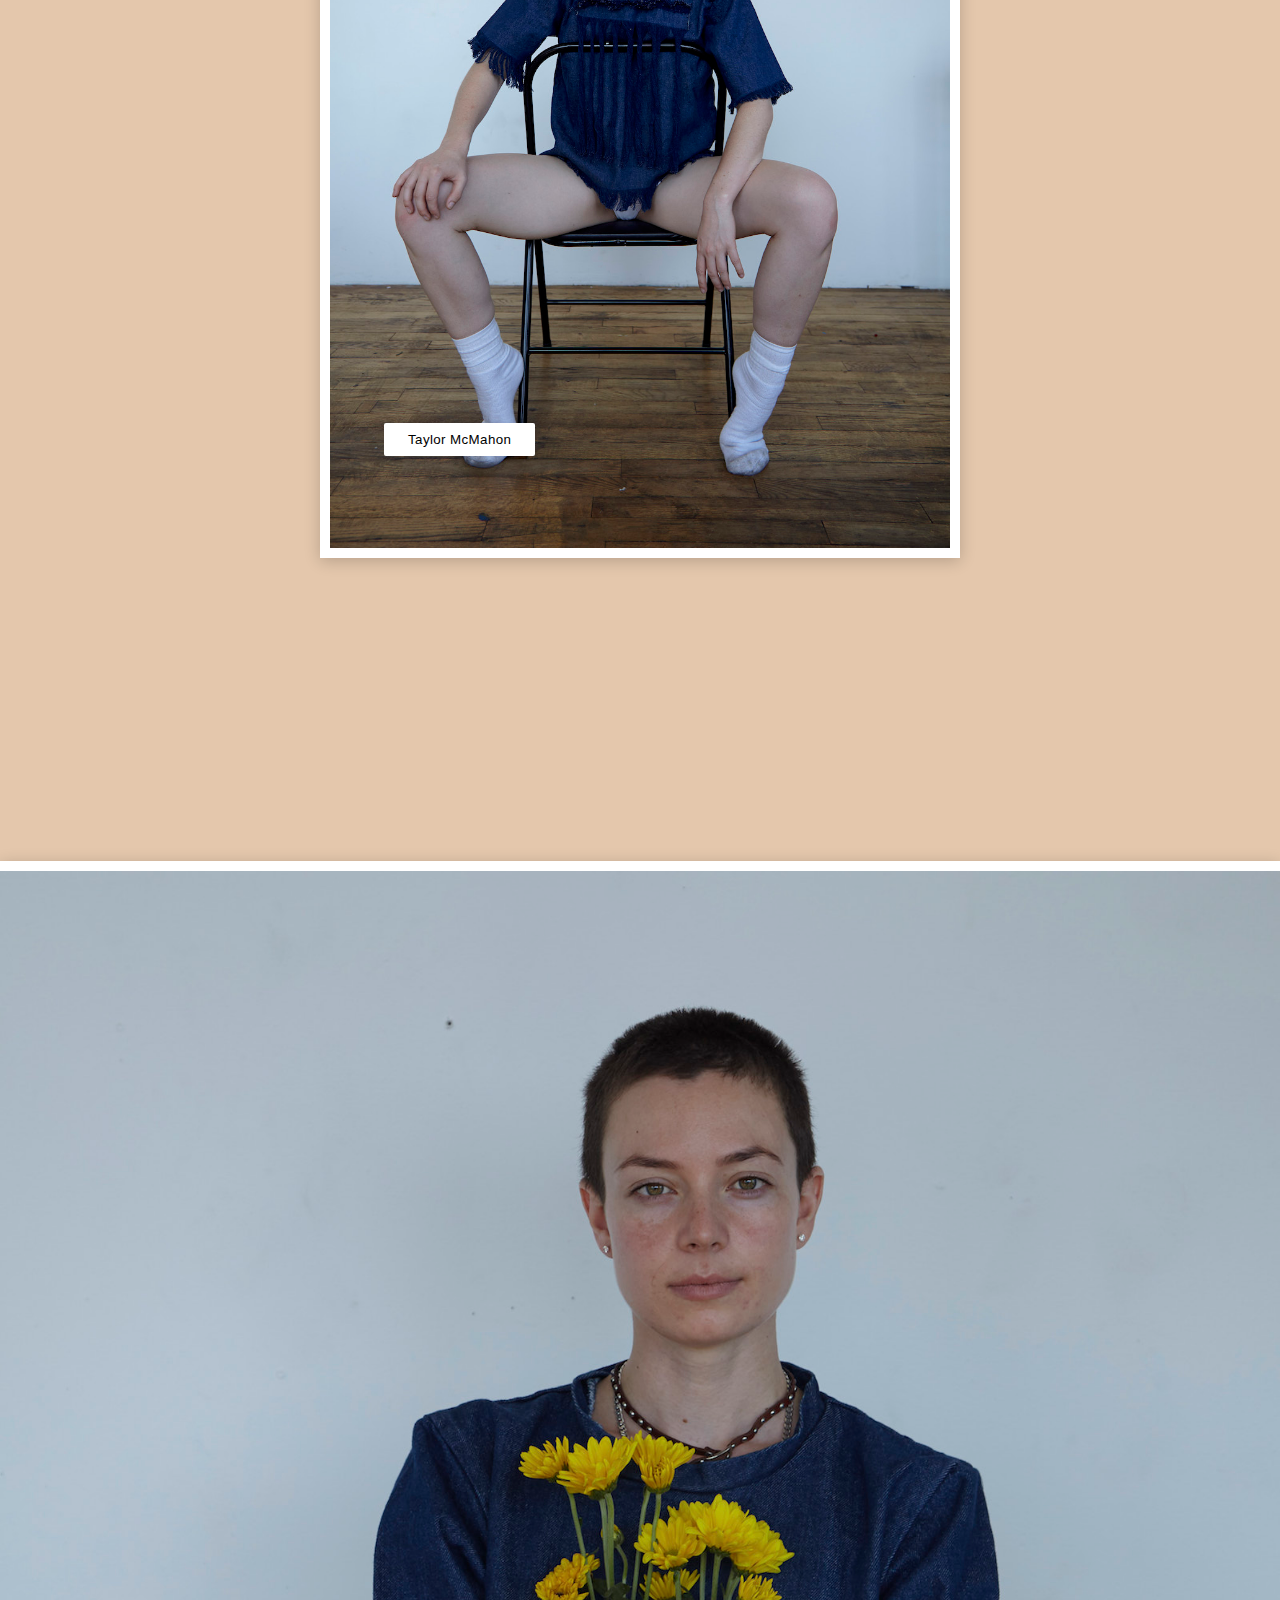
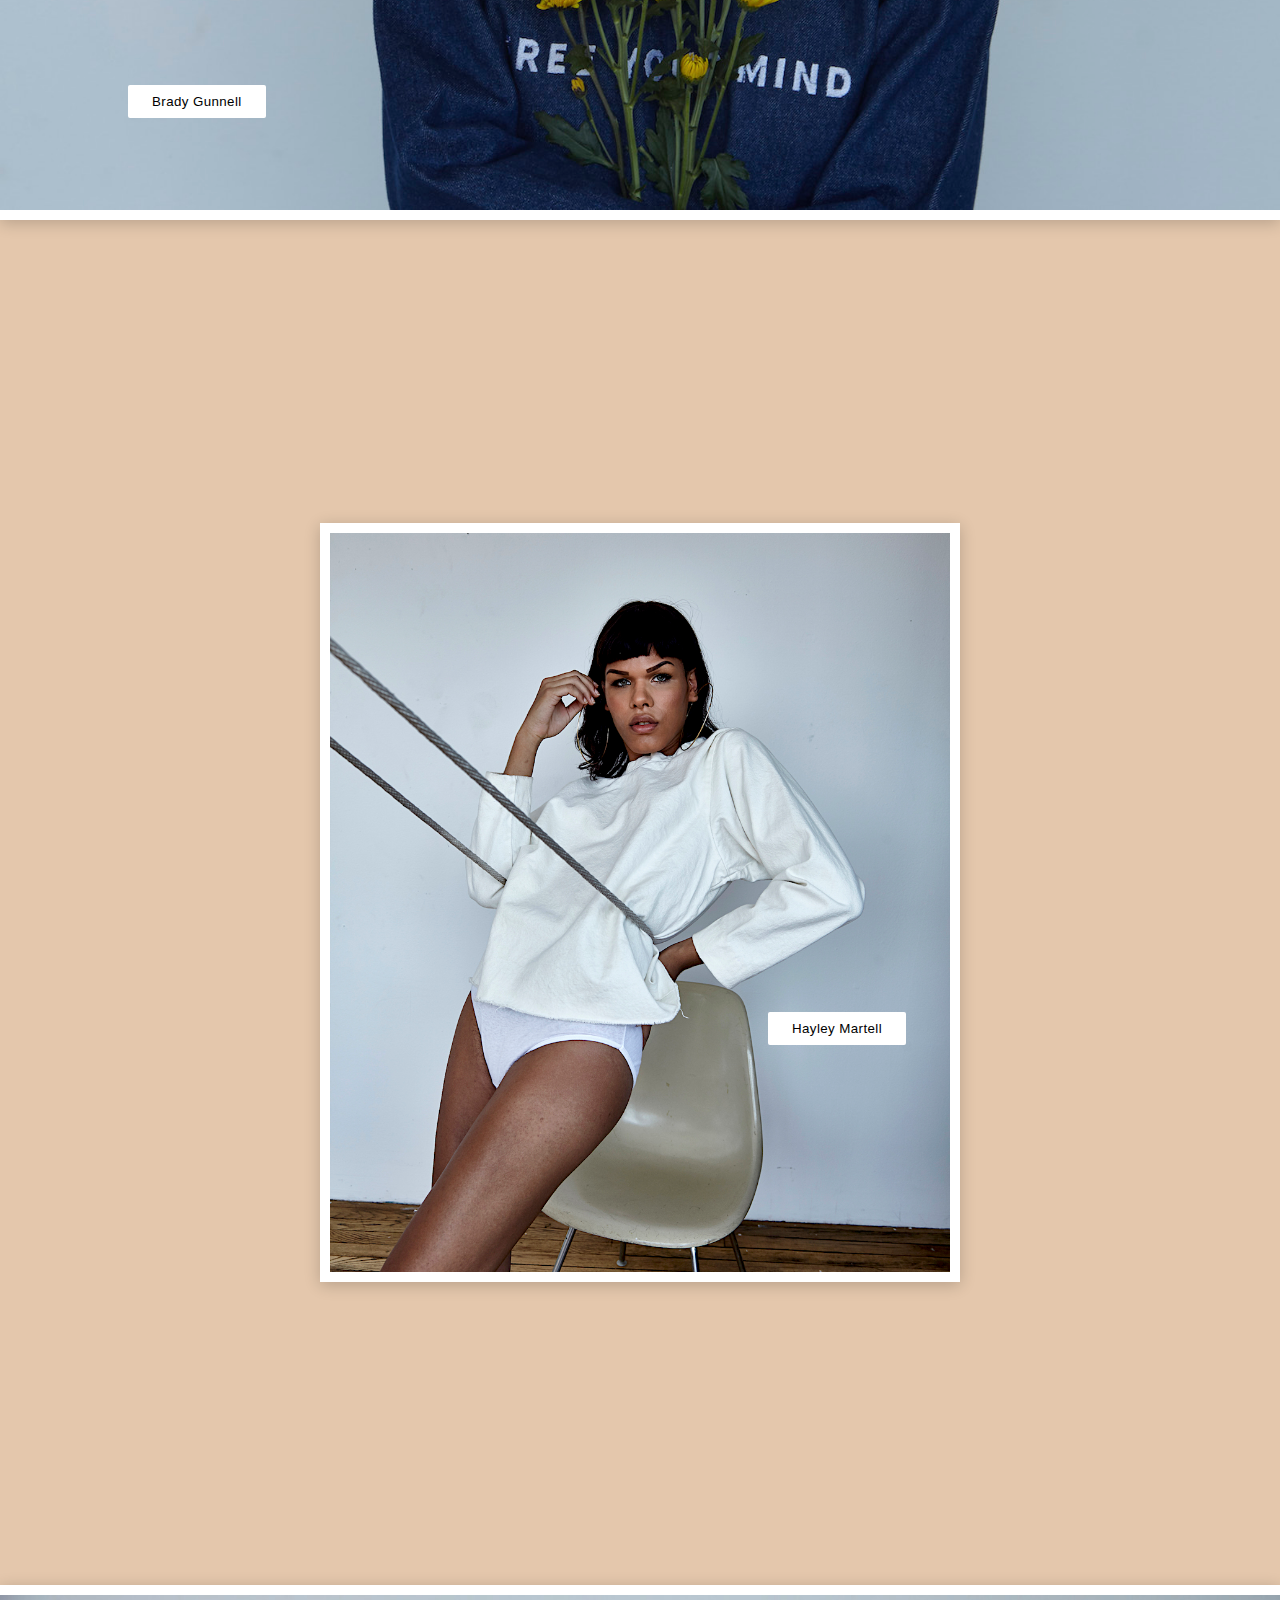
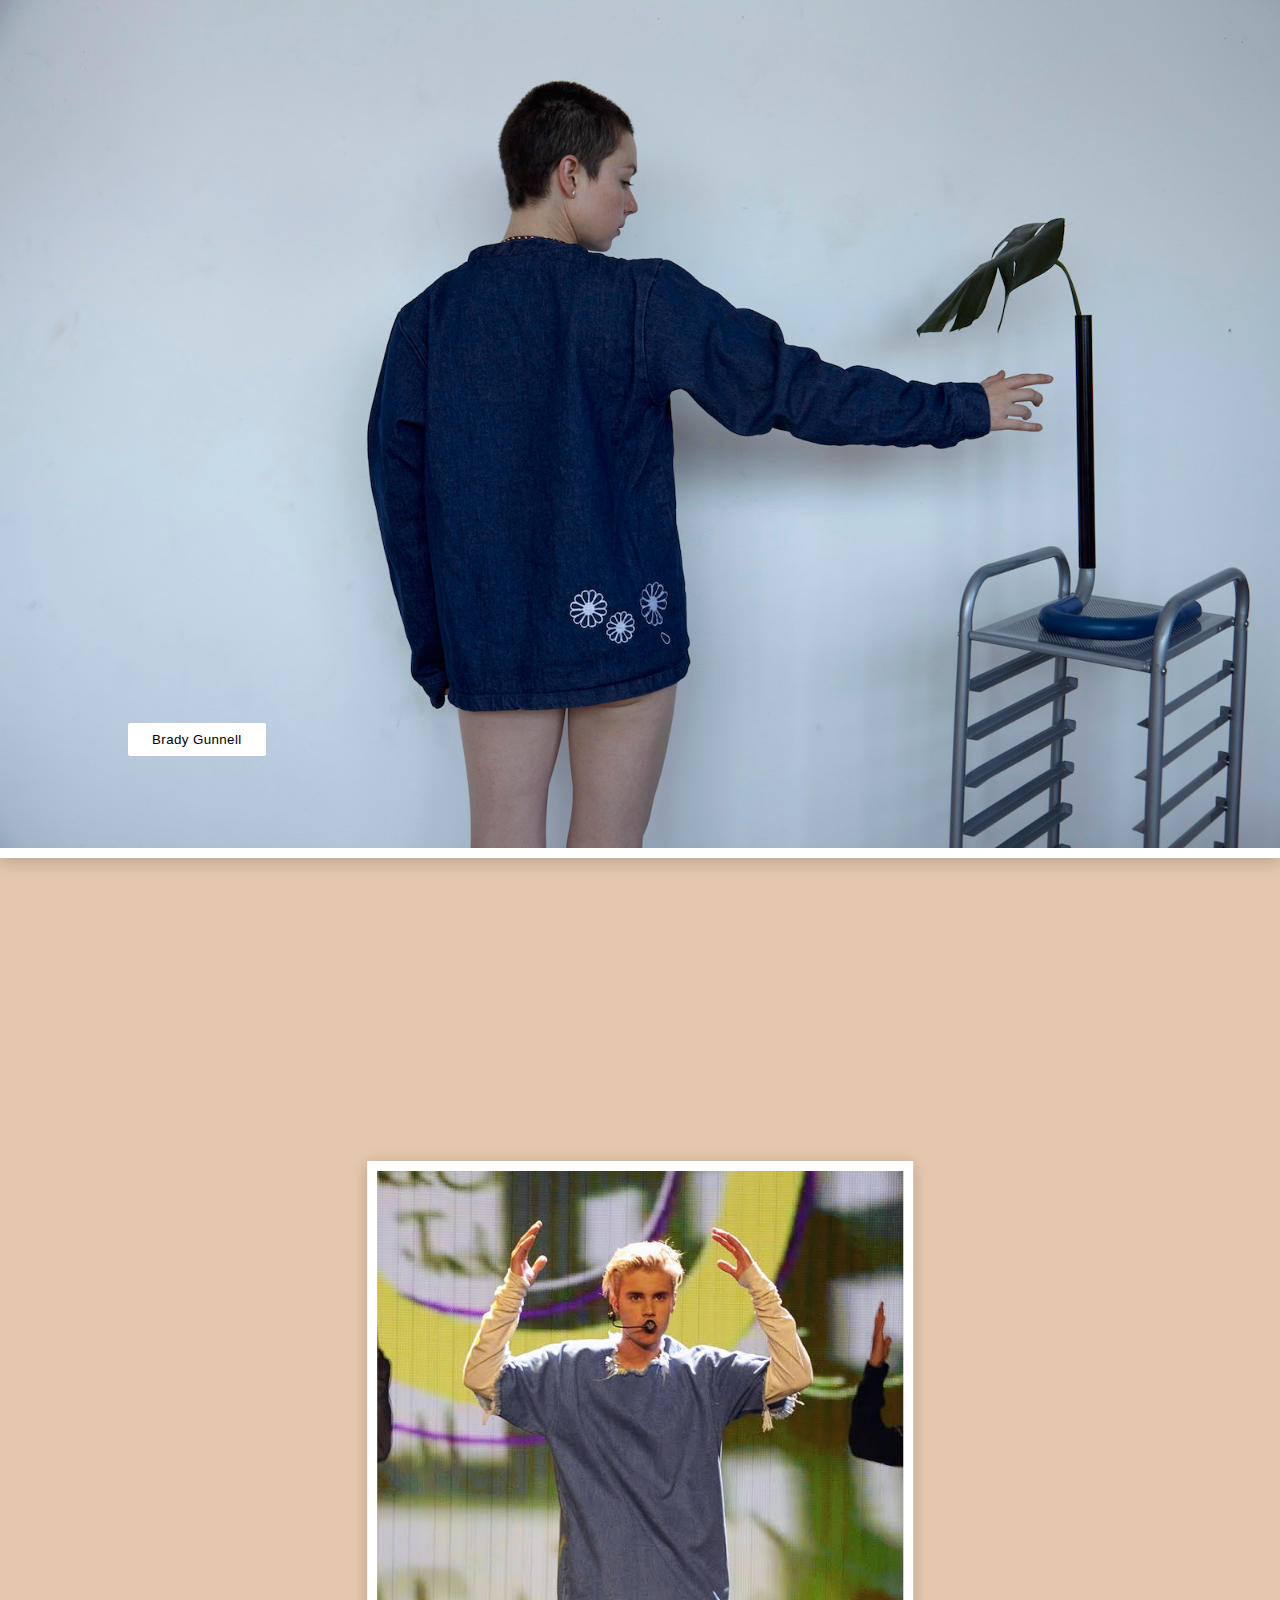
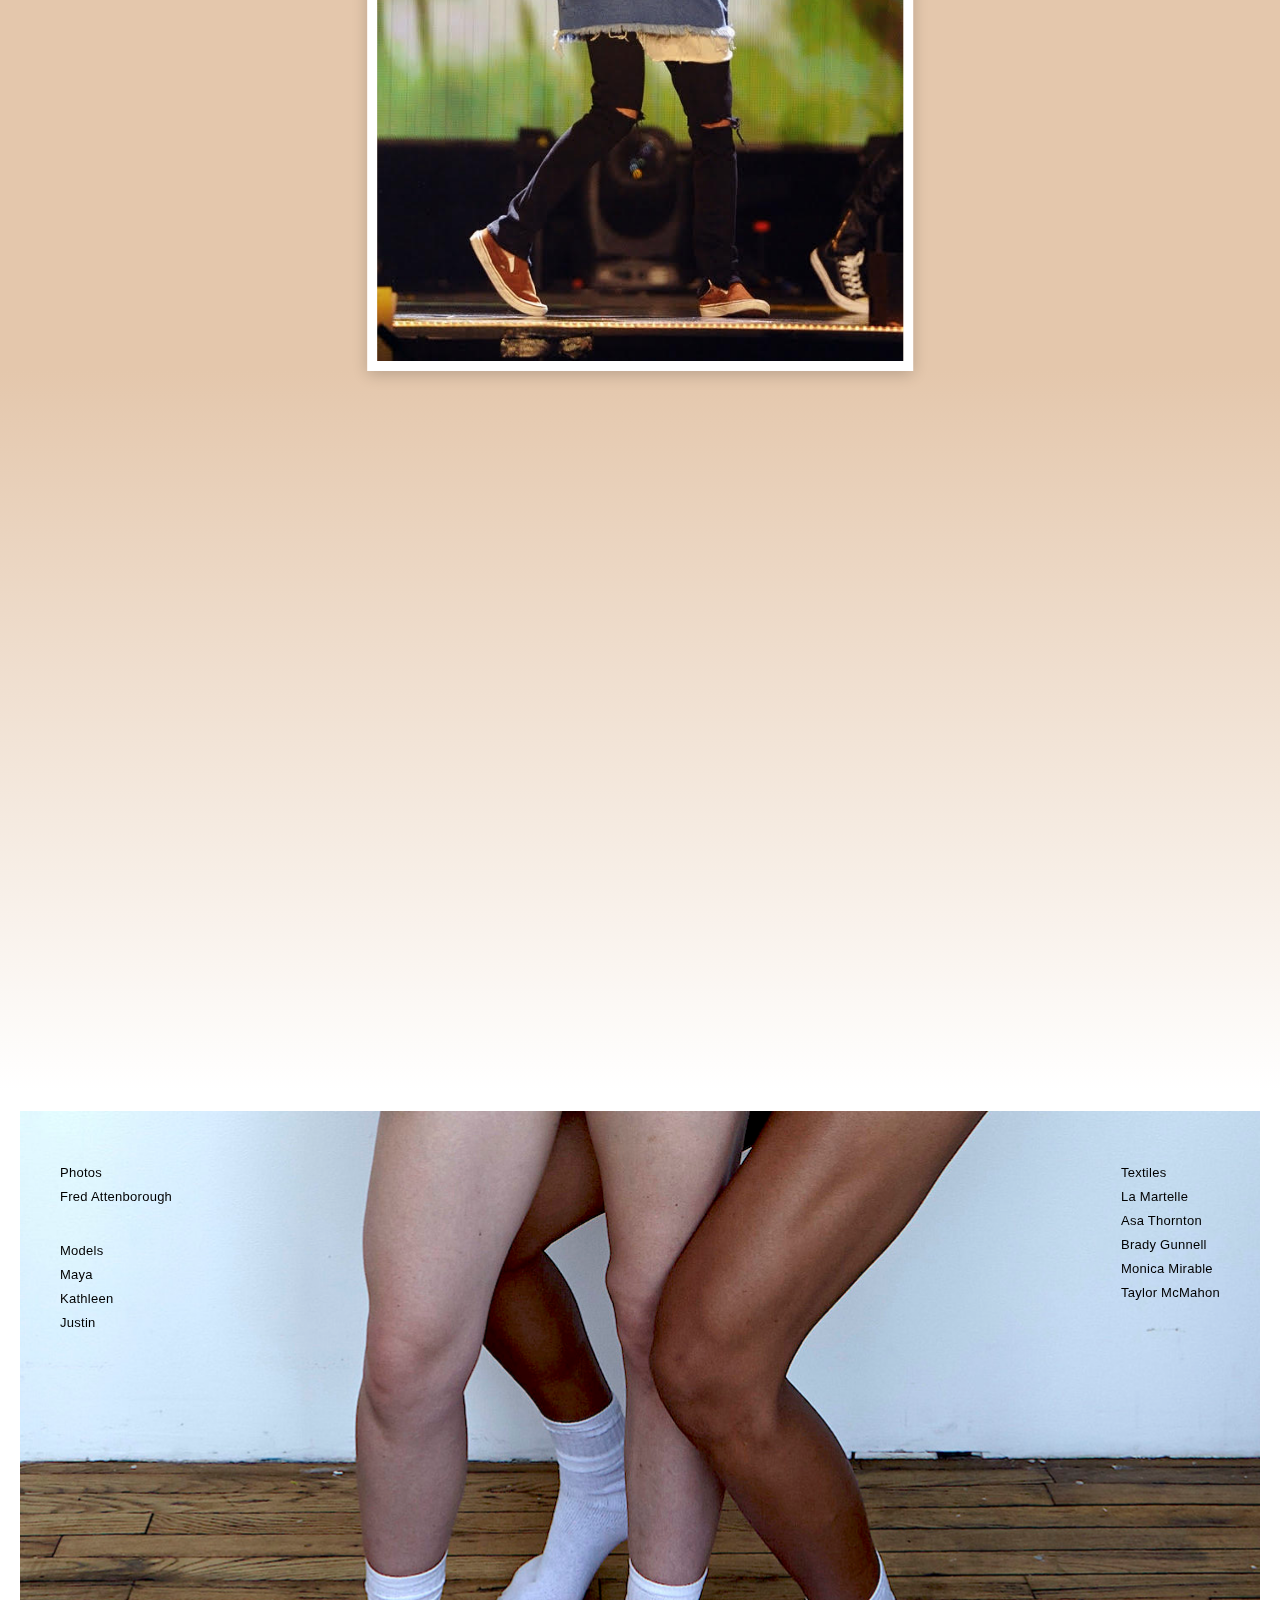
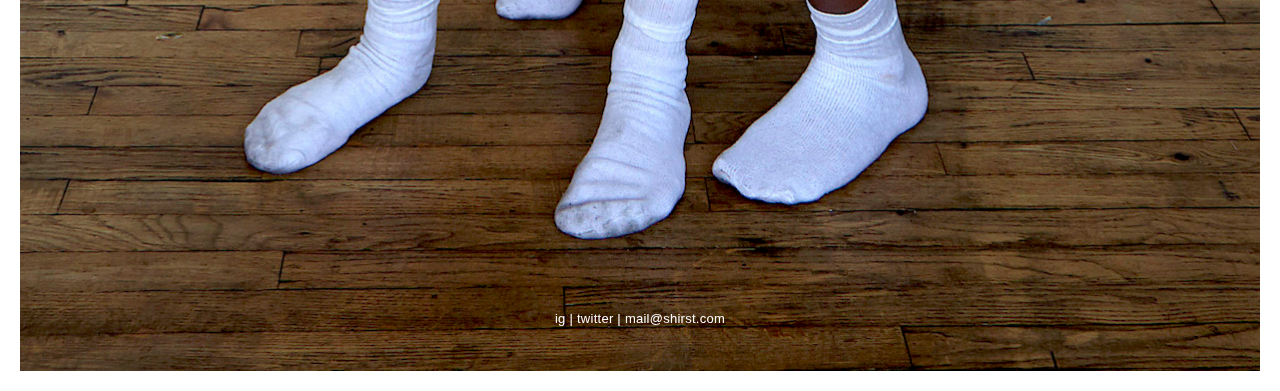
<file: collaborations/indexv1.html>
<!DOCTYPE html>

<html>
<head>
 	<meta charset="utf-8">
 	<title>Shirst - Collaborations</title>
 	<meta name="viewport" content="width=device-width, initial-scale=1">
	<script src="https://ajax.googleapis.com/ajax/libs/jquery/3.2.1/jquery.min.js"></script>
	<script>

	

	function f1() {
    	$('body').addClass('loaded');
    }

    function fadeIn(obj) {
    	$(obj).fadeIn(1000);
	}
    

	// $(document).ready(function() {
    
	//     var ind = $('.index');

	//     // Waypoint here
	    	
	//     // var $l1 = $('menu ul li:nth-child(1)');
	//     // var $l2 = $('menu ul li:nth-child(2)');

	//     ind.waypoint({
	//         handler: function(direction) {
	//             f2();
	//         },
	//         offset:'30'
	//     });

	// });

	$(window).on( 'load', function(){
	    	f1();
	});


	</script>
	<!-- <link rel="stylesheet" href="https://use.typekit.net/luu1qlc.css"> -->
	<link rel="stylesheet" type="text/css" href="style.css">
	
	<style>

	</style>

</head>
  
<body>

<header>

	<img onload="fadeIn(this)" src="img/IMG_5429.jpg" style="display:none;" />
	<div class="title">Collaborations</div>

</header>


<div class="msg-ctn">
	<div class="message">

		<a href="http://www.hayleymartell.com/" target="_blank">Hayley Martell</a><br>
		<a href="https://www.instagram.com/asabrownthornton/" target="_blank">Asa Thornton</a><br>
		<a href="http://bradygunnell.com/" target="_blank">Brady Gunnell</a><br>
		<a href="http://www.monicamirabile.com/" target="_blank">Monica Mirable</a><br>
		<a href="http://www.taylor-mcmahon.com/" target="_blank">Taylor McMahon</a><br>
		<a style="display:none;" href="http://claudiaevebeauchesne.com/" target="_blank">Claudia Eve Beauchesne</a><br><br>
		 started with regular-old <a href="http://www.shirst.com/" target="_blank">shirsts</a> and ended <span style="position:relative; top:10px; left:15px;">with</span>

	</div>
</div>


<div class="projects">

	<img class ="full" src="img/IMG_6048e.jpg"  />
	<button class="b1a"><a href="http://store.shirst.com/product/la-martelle">Monica Mirable</a></button>
	<button class="b1b"><a href="http://store.shirst.com/product/shoulder">Hayley Martell</a></button>
	
	<img class="i3" src="img/IMG_5481e.jpg"  />
	<button class="b2"><a href="http://store.shirst.com/product/pants">Asa Thornton</a></button>

	<img class ="full" src="img/IMG_5372.jpg"  />

	<img class="i3" src="img/IMG_5637e.jpg"  />
	<button class="b2"><a href="http://store.shirst.com/product/denim-fringe">Taylor McMahon</a></button>
	
	<img class ="full" src="img/IMG_5423e.jpg"  />
	<button class="b3"><a href="http://store.shirst.com/product/free-your-mind">Brady Gunnell</a></button>

	<img class="i3" src="img/IMG_5327e.jpg"  />
	<button class="b4"><a href="http://store.shirst.com/product/la-martelle-1">Hayley Martell</a></button>
	
	<img class="full" src="img/IMG_5437.jpg"  />
	<button class="b3"><a href="http://store.shirst.com/product/free-your-mind">Brady Gunnell</a></button>
	
	<!--
	<img class="i3" src="img/c-474e2.jpg"  />
	<button class="b2"><a href="http://store.shirst.com/product/claudia-eve-beauchesne">Claudia Eve Beauchesne</a></button>
	-->
	
	
	<img class="i4" src="img/beeb.jpg"  />
	<!-- <button class="b9"><a href="http://store.shirst.com/product/claudia-eve-beauchesne">Justin Bieber</a></button> -->
	

</div>


<div class="beeb">
	
</div>


<footer>

	<ul>
		<li>Photos</li>
		<li><a href="http://www.fcaphoto.com/" target="_blank">Fred Attenborough</a></li>
		<li style="display:none;"><a href="http://www.instagram.com" target="_blank">Daniel Martinez</a></li>
	</ul>


	<ul>
		<li>Models</li>
		<li><a href="https://www.instagram.com/br0nz3_g0dd3ss/" target="_blank">Maya</a></li>
		<li><a href="https://www.instagram.com/okkathleen/" target="_blank">Kathleen</a></li>
		<li><a style="display:none;" href="http://claudiaevebeauchesne.com/" target="_blank">Claudia</a></li>
		<li><a href="https://www.instagram.com/justinbieber/?hl=en" target="_blank">Justin</a></li>
	</ul>

	<ul class="right">
		<li>Textiles</li>
		<li><a href="http://www.lamartelle.com/" target="_blank">La Martelle</a></li>
		<li><a href="https://www.instagram.com/asabrownthornton/" target="_blank">Asa Thornton</a></li>
		<li><a href="http://bradygunnell.com/" target="_blank">Brady Gunnell</a></li>
		<li><a href="hhttp://www.monicamirabile.com/" target="_blank">Monica Mirable</a></li>
		<li><a href="http://www.taylor-mcmahon.com/" target="_blank">Taylor McMahon</a></li>
		<li><a style="display:none;" href="http://claudiaevebeauchesne.com/" target="_blank">Claudia Eve Beauchesne</a></li>
	</ul> 
	
	<div class="social"><a href="http://www.instagram.com/shirsthq" target="_blank">ig</a> | <a href="http://www.twitter.com/shirsthq" target="_blank">twitter</a> | <span>mail@shirst.com</span></div>
</footer>

</body>

<script type="text/javascript">
    $(document).ready(function() {  
	
		changeColor();
  
		function changeColor(){	
		}
	}); 


</script>
</html>
</file>
<file: collaborations/style.css>
*{box-sizing: border-box;}
	
	body{
		font-family: helvetica, sans-serif;
		background:#fafafa;
		background: #e4c7ac;
		color:black;
		margin:0;
		font-size:13px;
		letter-spacing:.02em;
	}

	header, .projects, .index{
		position:relative; z-index:3;
	}
	
	menu{z-index:2;}
	


	header div.title{
		
		display:inline-block;
		
		transform: translateX(-50%);
		left:50%;
		font-weight:bold;
    	color:white;
    	-webkit-font-smoothing: antialiased;
    	letter-spacing:5px;

	}

	menu{
		margin:0;
		padding:0;
		left:50px;
		position:fixed;
		top: 50%;
		transform: translateY(-50%);
		transition:3s;
		display:none;
	}

	a{color:inherit; text-decoration:none; /*border-bottom:1px solid #a08c79;*/ transition:.1s;}
	a:hover{border-bottom-color: black; color:black;}
	.liB{font-weight:600;}

	.msg-ctn{
		position:fixed;
		top:0;
		width:100vw;
		height:100vh;
		/*border:30px solid white;
		animation: pulse 10s infinite;*/
/*	
		border-top-color:#704883;
		border-bottom-color:#EE8A00;
		border-left-color:#5CEAE7;
		border-right-color:#38BC1F;*/
	}

/*		.message a{animation: pulse 8s infinite;}  */
		.message a{ border-bottom:0px solid white; font-weight:600; display:inline-block; margin-bottom:20px;}
		.message a:hover{ border-color:black;}
		
	.message{
		position:absolute;
		display:inline-block;
		top:50%;
		left:50%;
		transform: translate(-50%, -50%);
		z-index:0;
		line-height:21px;
		font-size:13px;
		letter-spacing:.03em;
	}

	button a{
		border:0; 
		display:block;
		padding: 8px 18px;
	}

	header{
		margin-bottom:106vh; 
		border-bottom:10px solid white;
		min-height:105vh;
		background:#6A748A;
	}

	menu ul{
		margin:0;
		list-style: none;
		opacity:1;
		
	}

	menu li{
		margin:20px 0;
		color: black;
    	letter-spacing: .03em;
    	
	}
	

	.menu2{
		opacity:0;
		position:absolute;
		top:30px;
		left:30px;
		transition:1s;
	}

	.menu2.show{opacity:1;}

	.projects{
		position:relative;
		z-index:2;
		background:inherit;

		
	}

	img{
		width:100%; 
		display:block;
		position:relative;

	}

	hr {
    border: none;
    height: 1px;
    /* Set the hr color */
    color: #fff; /* old IE */
    background-color: #fff; /* Modern Browsers */
}

button{
    letter-spacing: 0.03em;
    border-radius: 2px;
    color: black;
    background: #fff;
    
    text-transform: none;
    border: 0;
    transition:.3s;
    cursor:pointer;
    position:relative;
    z-index:10;
}

button:hover{background:#e4c7ac;}

.b1a{
	top:-80vh;
	left:75vw;
}

.b1b{
	top:-30vh;
	left:75vw;
}

.b2{
	top:-15vh;
	left:30vw;
}

.b3{
	top:-15vh;
	left:10vw;	
}

.b4{
	top:-30vh;
	left:60vw;
}

.b9{
	top:-20vh;
	left:50vw;
	transform: translateX(-50%);
}

	.projects > img{
		margin-top:30vh;
		/*border-bottom:2px solid #2f35f1;*/
		box-shadow: 0px 3px 15px rgba(0,0,0,0.2);
	}
	.projects > img:first-child{
		margin-top:0vh;
	}

	.full{
		border-top: 10px solid white;
		border-bottom: 10px solid white;
	}

	.i2{
		height:90vh;
		width: auto;
		margin-left:20%;
	}	

	.i3{
		
		width: 50vw;
		margin-left:50%;
		transform: translateX(-50%);
		border: 10px solid white;
	}

	.i4{
		height:90vh;
		width: auto;
		margin-left:50%;
		transform:translateX(-50%);
		border: 10px solid white;
	}

	.index{
		height:100vh; 
		overflow:hidden;
		background:inherit;
	}

	footer hr{
		position:absolute;
		bottom:10vh;
		width:100%;
	}
	.social{
		display:inline-block;
		position:absolute;
		bottom:5vh;
		color:white;
		-webkit-font-smoothing: antialiased;
		-moz-font-smoothing: antialiased;
		-o-font-smoothing: antialiased;
		left:50%;
		transform: translateX(-50%);
	}
	
	.social a{border:0;}
	.social a:hover{color:red;}

 	footer{
		background-image:url('img/IMG_5368e.jpg');
		background-size:cover;
		background-position: center center;
		width:100%;
		padding-top:50px;
		height:100vh;
		position:relative;
		z-index:1;
		border:20px solid white;
	}

	footer ul{
		margin:0;
		margin-bottom:30px;
		list-style: none;
		line-height:24px;
	}

	footer ul.right{
		position:absolute;
		right:40px;
		top:50px;
	}
	.beeb{
		background:inherit;
		text-align:center;
		width:100%;
		position:relative;
		z-index:1;
		height:80vh;
		padding-top:10vh;
		background-image: linear-gradient(#e4c7ac, white);
	}
	.beeb img{

		max-height:80vh;
		display:inline-block;
		width:auto;
		display:none;
	}

  	@keyframes pulse {
	  0% {
	    border-color: #fff;
	  }
	  25% {
	  	border-color: #704883;
	  }
	  50% {
	    border-color: #38BC1F;
	  }
	  750% {
	    border-color: #5CEAE7;
	  }
	  100% {
	    border-color: #fff;
	  }
	}

	.c1{background-color:#704883;}
  	.c2{background-color:#EE8A00;}
  	.c3{background-color:#5CEAE7;}
  	.c4{background-color:#38BC1F;}
  	.c5{background-color:#F93F00;}

	menu{display:none;}

	@media (max-width: 1000px){
		
		.projects img{width:100%; height:auto; margin-left:0; transform: translateX(0);}
		footer{height:auto;}
		footer ul{
			color:white;
			-webkit-font-smoothing: antialiased;
			-moz-font-smoothing: antialiased;
			-o-font-smoothing: antialiased;
		}
		footer ul.right{position:static; margin-bottom: 100px;}
		
		.projects button{
			position:static;
			margin-left:50%;
			transform: translateX(-50%);
			background:white;
			margin-top:20px;
		}
		header div.title{top:50%;}
		header{margin-bottom:0; min-height:0;}
		.projects{margin-top:0;}
		.msg-ctn{
			position:static; 
			padding:20px; 
			height:auto;
		}
		
		.message{
			position:static;
			transform:translate(0,0);
		}

		header ul{top:80px; left:10px;}
		header p{font-size:12px; top: 350px; left:10px; right:auto;}
	}
</file>
<file: collaborations/update.css>
#thumbnails{
	margin:2%;
	margin-top:15vh;
	
}



header div.title{
	position:fixed;
	bottom:50vh;
	
}

/* Not currently in use. Was in use when using waypoints */
header div.title.abs{
	position:absolute;
	bottom:50vh;
	top: auto;
}
header{border-bottom:0; margin-bottom:0;}


#thumbnails a{
	display:inline-block;
	margin:2%;
	width:10%;
	border:3px solid #e4c7ac;
	box-shadow: 0px 3px 15px rgba(0,0,0,0.2);
}

#thumbnails a:hover{border-color:white;}

#fancybox-outer a{border:0;}

#fancybox-wrap, #fancybox-wrap *{
    -moz-box-sizing: content-box !important;
    -webkit-box-sizing: content-box !important;
    -safari-box-sizing: content-box !important;
    box-sizing: content-box !important;
}


hr {
    border: none;
    height: 10px;
    /* Set the hr color */
    color: #fff; /* old IE */
    background-color: #fff; /* Modern Browsers */
    width:100%;
    margin:0;
    position:relative;
    z-index:5;
}
.projects{margin-top:106vh;}

@media (max-width: 1250px){
	#thumbnails a {width:9%;}
}

@media (max-width: 1000px){
	#thumbnails{
		
	}	
	.projects{margin-top:0;}
	header div.title.abs, header div.title{
		top:50%;
		position:absolute;
		bottom:auto;
	}
}
</file>
<file: collaborations/fancy/fancy.css>
/*
 * FancyBox - jQuery Plugin
 * Simple and fancy lightbox alternative
 *
 * Examples and documentation at: http://fancybox.net
 * 
 * Copyright (c) 2008 - 2010 Janis Skarnelis
 * That said, it is hardly a one-person project. Many people have submitted bugs, code, and offered their advice freely. Their support is greatly appreciated.
 * 
 * Version: 1.3.4 (11/11/2010)
 * Requires: jQuery v1.3+
 *
 * Dual licensed under the MIT and GPL licenses:
 *   http://www.opensource.org/licenses/mit-license.php
 *   http://www.gnu.org/licenses/gpl.html
 */

#fancybox-loading {
	position: fixed;
	top: 50%;
	left: 50%;
	width: 40px;
	height: 40px;
	margin-top: -20px;
	margin-left: -20px;
	cursor: pointer;
	overflow: hidden;
	z-index: 1104;
	display: none;
}

#fancybox-loading div {
	position: absolute;
	top: 0;
	left: 0;
	width: 40px;
	height: 480px;
	background-image: url('fancybox.png');
}

#fancybox-overlay {
	position: absolute;
	top: 0;
	left: 0;
	width: 100%;
	z-index: 1100;
	display: none;
}

#fancybox-tmp {
	padding: 0;
	margin: 0;
	border: 0;
	overflow: auto;
	display: none;
}

#fancybox-wrap {
	position: absolute;
	top: 0;
	left: 0;
	padding: 20px;
	z-index: 1101;
	outline: none;
	display: none;
}

#fancybox-outer {
	position: relative;
	width: 100%;
	height: 100%;
	background: #fff;
}

#fancybox-content {
	width: 0;
	height: 0;
	padding: 0;
	outline: none;
	position: relative;
	overflow: hidden;
	z-index: 1102;
	border: 0px solid #fff;
}

#fancybox-hide-sel-frame {
	position: absolute;
	top: 0;
	left: 0;
	width: 100%;
	height: 100%;
	background: transparent;
	z-index: 1101;
}

#fancybox-close {
	position: absolute;
	top: -15px;
	right: -15px;
	width: 30px;
	height: 30px;
	background: transparent url('fancybox.png') -40px 0px;
	cursor: pointer;
	z-index: 1103;
	display: none;
}

#fancybox-error {
	color: #444;
	font: normal 12px/20px Arial;
	padding: 14px;
	margin: 0;
}

#fancybox-img {
	width: 100%;
	height: 100%;
	padding: 0;
	margin: 0;
	border: none;
	outline: none;
	line-height: 0;
	vertical-align: top;
}

#fancybox-frame {
	width: 100%;
	height: 100%;
	border: none;
	display: block;
}

#fancybox-left, #fancybox-right {
	position: absolute;
	bottom: 0px;
	height: 100%;
	width: 35%;
	cursor: pointer;
	outline: none;
	background: transparent url('blank.gif');
	z-index: 1102;
	display: none;
}

#fancybox-left {
	left: 0px;
}

#fancybox-right {
	right: 0px;
}

#fancybox-left-ico, #fancybox-right-ico {
	position: absolute;
	top: 50%;
	left: -9999px;
	width: 30px;
	height: 30px;
	margin-top: -15px;
	cursor: pointer;
	z-index: 1102;
	display: block;
}

#fancybox-left-ico {
	background-image: url('fancybox.png');
	background-position: -40px -30px;
}

#fancybox-right-ico {
	background-image: url('fancybox.png');
	background-position: -40px -60px;
}

#fancybox-left:hover, #fancybox-right:hover {
	visibility: visible; /* IE6 */
}

#fancybox-left:hover span {
	left: 20px;
}

#fancybox-right:hover span {
	left: auto;
	right: 20px;
}

.fancybox-bg {
	position: absolute;
	padding: 0;
	margin: 0;
	border: 0;
	width: 20px;
	height: 20px;
	z-index: 1001;
}

#fancybox-bg-n {
	top: -20px;
	left: 0;
	width: 100%;
	background-image: url('fancybox-x.png');
}

#fancybox-bg-ne {
	top: -20px;
	right: -20px;
	background-image: url('fancybox.png');
	background-position: -40px -162px;
}

#fancybox-bg-e {
	top: 0;
	right: -20px;
	height: 100%;
	background-image: url('fancybox-y.png');
	background-position: -20px 0px;
}

#fancybox-bg-se {
	bottom: -20px;
	right: -20px;
	background-image: url('fancybox.png');
	background-position: -40px -182px; 
}

#fancybox-bg-s {
	bottom: -20px;
	left: 0;
	width: 100%;
	background-image: url('fancybox-x.png');
	background-position: 0px -20px;
}

#fancybox-bg-sw {
	bottom: -20px;
	left: -20px;
	background-image: url('fancybox.png');
	background-position: -40px -142px;
}

#fancybox-bg-w {
	top: 0;
	left: -20px;
	height: 100%;
	background-image: url('fancybox-y.png');
}

#fancybox-bg-nw {
	top: -20px;
	left: -20px;
	background-image: url('fancybox.png');
	background-position: -40px -122px;
}

#fancybox-title {
	font-family: Helvetica;
	font-size: 12px;
	z-index: 1102;
}

.fancybox-title-inside {
	padding-bottom: 10px;
	text-align: center;
	color: #333;
	background: #fff;
	position: relative;
}

.fancybox-title-outside {
	padding-top: 10px;
	color: #fff;
}

.fancybox-title-over {
	position: absolute;
	bottom: 0;
	left: 0;
	color: #FFF;
	text-align: left;
}

#fancybox-title-over {
	padding: 10px;
	background-image: url('fancy_title_over.png');
	display: block;
}

.fancybox-title-float {
	position: absolute;
	left: 0;
	bottom: -20px;
	height: 32px;
}

#fancybox-title-float-wrap {
	border: none;
	border-collapse: collapse;
	width: auto;
}

#fancybox-title-float-wrap td {
	border: none;
	white-space: nowrap;
}

#fancybox-title-float-left {
	padding: 0 0 0 15px;
	background: url('fancybox.png') -40px -90px no-repeat;
}

#fancybox-title-float-main {
	color: #FFF;
	line-height: 29px;
	font-weight: bold;
	padding: 0 0 3px 0;
	background: url('fancybox-x.png') 0px -40px;
}

#fancybox-title-float-right {
	padding: 0 0 0 15px;
	background: url('fancybox.png') -55px -90px no-repeat;
}

/* IE6 */

.fancybox-ie6 #fancybox-close { background: transparent; filter: progid:DXImageTransform.Microsoft.AlphaImageLoader(src='fancybox/fancy_close.png', sizingMethod='scale'); }

.fancybox-ie6 #fancybox-left-ico { background: transparent; filter: progid:DXImageTransform.Microsoft.AlphaImageLoader(src='fancybox/fancy_nav_left.png', sizingMethod='scale'); }
.fancybox-ie6 #fancybox-right-ico { background: transparent; filter: progid:DXImageTransform.Microsoft.AlphaImageLoader(src='fancybox/fancy_nav_right.png', sizingMethod='scale'); }

.fancybox-ie6 #fancybox-title-over { background: transparent; filter: progid:DXImageTransform.Microsoft.AlphaImageLoader(src='fancybox/fancy_title_over.png', sizingMethod='scale'); zoom: 1; }
.fancybox-ie6 #fancybox-title-float-left { background: transparent; filter: progid:DXImageTransform.Microsoft.AlphaImageLoader(src='fancybox/fancy_title_left.png', sizingMethod='scale'); }
.fancybox-ie6 #fancybox-title-float-main { background: transparent; filter: progid:DXImageTransform.Microsoft.AlphaImageLoader(src='fancybox/fancy_title_main.png', sizingMethod='scale'); }
.fancybox-ie6 #fancybox-title-float-right { background: transparent; filter: progid:DXImageTransform.Microsoft.AlphaImageLoader(src='fancybox/fancy_title_right.png', sizingMethod='scale'); }

.fancybox-ie6 #fancybox-bg-w, .fancybox-ie6 #fancybox-bg-e, .fancybox-ie6 #fancybox-left, .fancybox-ie6 #fancybox-right, #fancybox-hide-sel-frame {
	height: expression(this.parentNode.clientHeight + "px");
}

#fancybox-loading.fancybox-ie6 {
	position: absolute; margin-top: 0;
	top: expression( (-20 + (document.documentElement.clientHeight ? document.documentElement.clientHeight/2 : document.body.clientHeight/2 ) + ( ignoreMe = document.documentElement.scrollTop ? document.documentElement.scrollTop : document.body.scrollTop )) + 'px');
}

#fancybox-loading.fancybox-ie6 div	{ background: transparent; filter: progid:DXImageTransform.Microsoft.AlphaImageLoader(src='fancybox/fancy_loading.png', sizingMethod='scale'); }

/* IE6, IE7, IE8 */

.fancybox-ie .fancybox-bg { background: transparent !important; }

.fancybox-ie #fancybox-bg-n { filter: progid:DXImageTransform.Microsoft.AlphaImageLoader(src='fancybox/fancy_shadow_n.png', sizingMethod='scale'); }
.fancybox-ie #fancybox-bg-ne { filter: progid:DXImageTransform.Microsoft.AlphaImageLoader(src='fancybox/fancy_shadow_ne.png', sizingMethod='scale'); }
.fancybox-ie #fancybox-bg-e { filter: progid:DXImageTransform.Microsoft.AlphaImageLoader(src='fancybox/fancy_shadow_e.png', sizingMethod='scale'); }
.fancybox-ie #fancybox-bg-se { filter: progid:DXImageTransform.Microsoft.AlphaImageLoader(src='fancybox/fancy_shadow_se.png', sizingMethod='scale'); }
.fancybox-ie #fancybox-bg-s { filter: progid:DXImageTransform.Microsoft.AlphaImageLoader(src='fancybox/fancy_shadow_s.png', sizingMethod='scale'); }
.fancybox-ie #fancybox-bg-sw { filter: progid:DXImageTransform.Microsoft.AlphaImageLoader(src='fancybox/fancy_shadow_sw.png', sizingMethod='scale'); }
.fancybox-ie #fancybox-bg-w { filter: progid:DXImageTransform.Microsoft.AlphaImageLoader(src='fancybox/fancy_shadow_w.png', sizingMethod='scale'); }
.fancybox-ie #fancybox-bg-nw { filter: progid:DXImageTransform.Microsoft.AlphaImageLoader(src='fancybox/fancy_shadow_nw.png', sizingMethod='scale'); }
</file>
